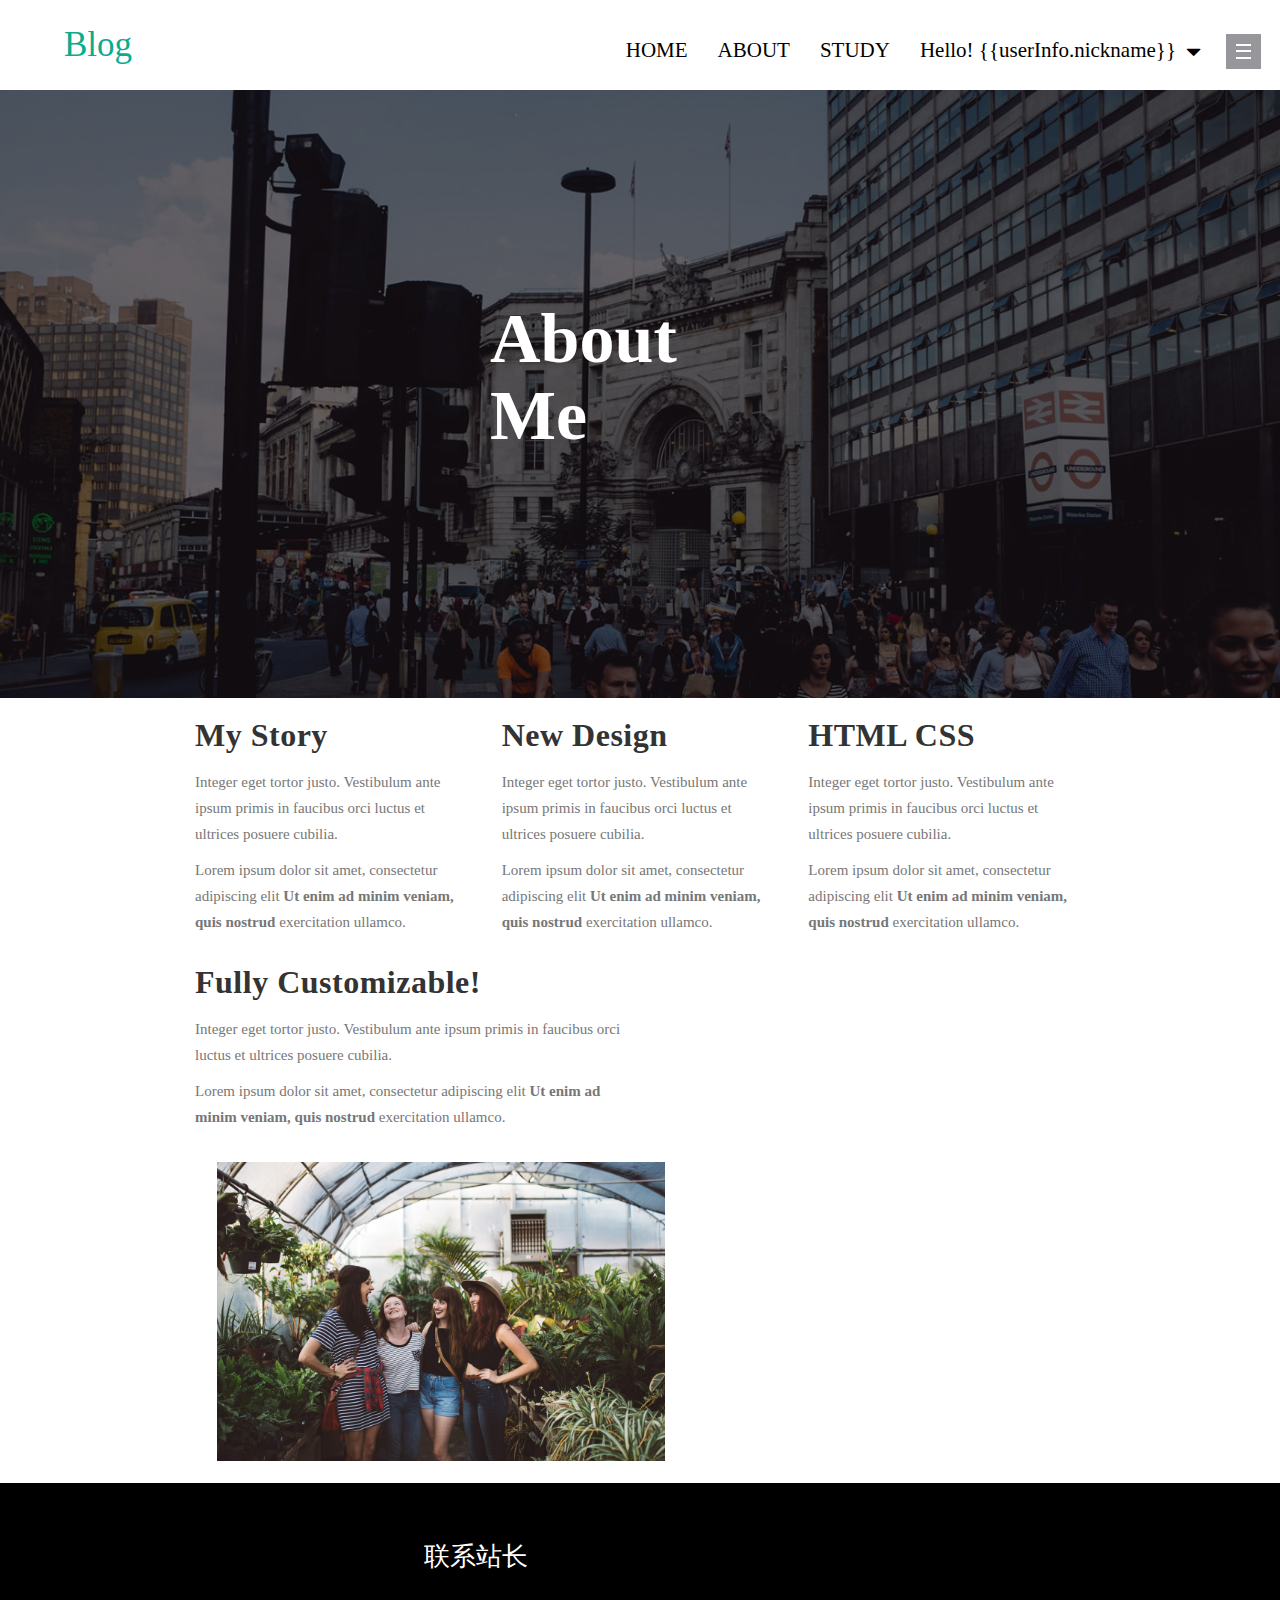
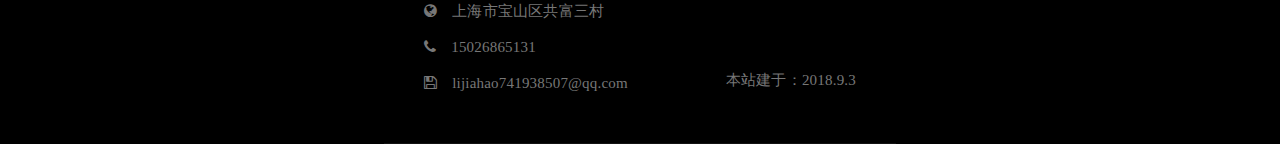
<file: view/visitor/about.html>
<!doctype html>
<html>
<head>
    <meta charset="utf-8">
    <title>我的博客</title>
    <link href="../../public/css/about.css" rel="stylesheet" type="text/css">
    <link href="../../public/css/footer.css" rel="stylesheet" type="text/css">
    <link href="../../public/fontAwesome/css/font-awesome.min.css" rel="stylesheet" type="text/css">
    <link href="../../public/css/bootstrap.min.css" rel="stylesheet" type="text/css">
    <link rel="stylesheet" href="../../public/css/bootstrap-theme.min.css" />
</head>

<body>
    <div id="hide-bg"></div>
    <div id="nav" class="area">
        <span>Blog</span>
        <div id="menu">
            <ul id="menu_list">
                <li><a href="/">HOME</a></li>
                <li><a href="/visitor/about">ABOUT</a></li>
                <li><a href="/visitor/study">STUDY</a></li>
                <li class="logout-btn"><a href="javascript:void(0);">
                    Hello! {{userInfo.nickname}}
                    <i class="glyphicon glyphicon-triangle-bottom" style="font-size: 15px;padding-top:10px;padding-left:10px;float: right;"></i>
                </a>
                </li>
                <div class="logout" style="display:none;">
                    <i class="glyphicon glyphicon-triangle-top"></i>
                    <div class="speech-bubble">
                        <a href="/api/logout">退出登录</a>
                    </div>
                </div>
            </ul>
            <div id="list">
                <div class="box1"></div>
                <div class="box2"></div>
            </div>
        </div>
    </div>
    <div class="hide-bg"></div>
    <div id="home">
        <h1>About Me</h1>
    </div>


<div class="container">
    <div id="row">
        <div class="col-md-offset-1 col-md-10 col-sm-12">
            <div class="col-md-4 col-sm-4">
                <h2>My Story</h2>
                <p>Integer eget tortor justo. Vestibulum ante ipsum primis in faucibus orci luctus et ultrices posuere cubilia.</p>
                <p>Lorem ipsum dolor sit amet, consectetur adipiscing elit <strong>Ut enim ad minim veniam, quis nostrud</strong> exercitation ullamco.</p>
            </div>
            <div class="col-md-4 col-sm-4">
                <h2>New Design</h2>
                <p>Integer eget tortor justo. Vestibulum ante ipsum primis in faucibus orci luctus et ultrices posuere cubilia.</p>
                <p>Lorem ipsum dolor sit amet, consectetur adipiscing elit <strong>Ut enim ad minim veniam, quis nostrud</strong> exercitation ullamco.</p>
            </div>
            <div class="col-md-4 col-sm-4">
                <h2>HTML CSS</h2>
                <p>Integer eget tortor justo. Vestibulum ante ipsum primis in faucibus orci luctus et ultrices posuere cubilia.</p>
                <p>Lorem ipsum dolor sit amet, consectetur adipiscing elit <strong>Ut enim ad minim veniam, quis nostrud</strong> exercitation ullamco.</p>
            </div>
            <div class="col-md-6 col-sm-6">
                <h2>Fully Customizable!</h2>
                <p>Integer eget tortor justo. Vestibulum ante ipsum primis in faucibus orci luctus et ultrices posuere cubilia.</p>
                <p>Lorem ipsum dolor sit amet, consectetur adipiscing elit <strong>Ut enim ad minim veniam, quis nostrud</strong> exercitation ullamco.</p>
            </div>
            <div class="col-md-6 col-sm-6" style="width:500px;">
                <img src="../../public/images/about-image.jpg" width="100%" />
            </div>
        </div>

    </div>
</div>



<div id="footer">
    <div class="contain">
        <div class="c_t">
            <div class="c_tl">
                <h3>联系站长</h3>
                <p><i class="fa fa-globe"></i>上海市宝山区共富三村</p>
                <p><i class="fa fa-phone"></i>15026865131</p>
                <p><i class="fa fa-save"></i>lijiahao741938507@qq.com</p>
            </div>
            <div class="c_tr">
                <p>本站建于：2018.9.3</p>
            </div>
        </div>

        <div class="c_b">

        </div>
    </div>
</div>
<script src="../../public/js/jquery-1.12.4.min.js"></script>
<script src="../../public/js/index.js"></script>
<script src="../../public/js/bootstrap.min.js"></script>
<script>
    $(".logout-btn").click(function(){
        $(".logout").toggle();
    });
</script>
</body>
</html>
</file>
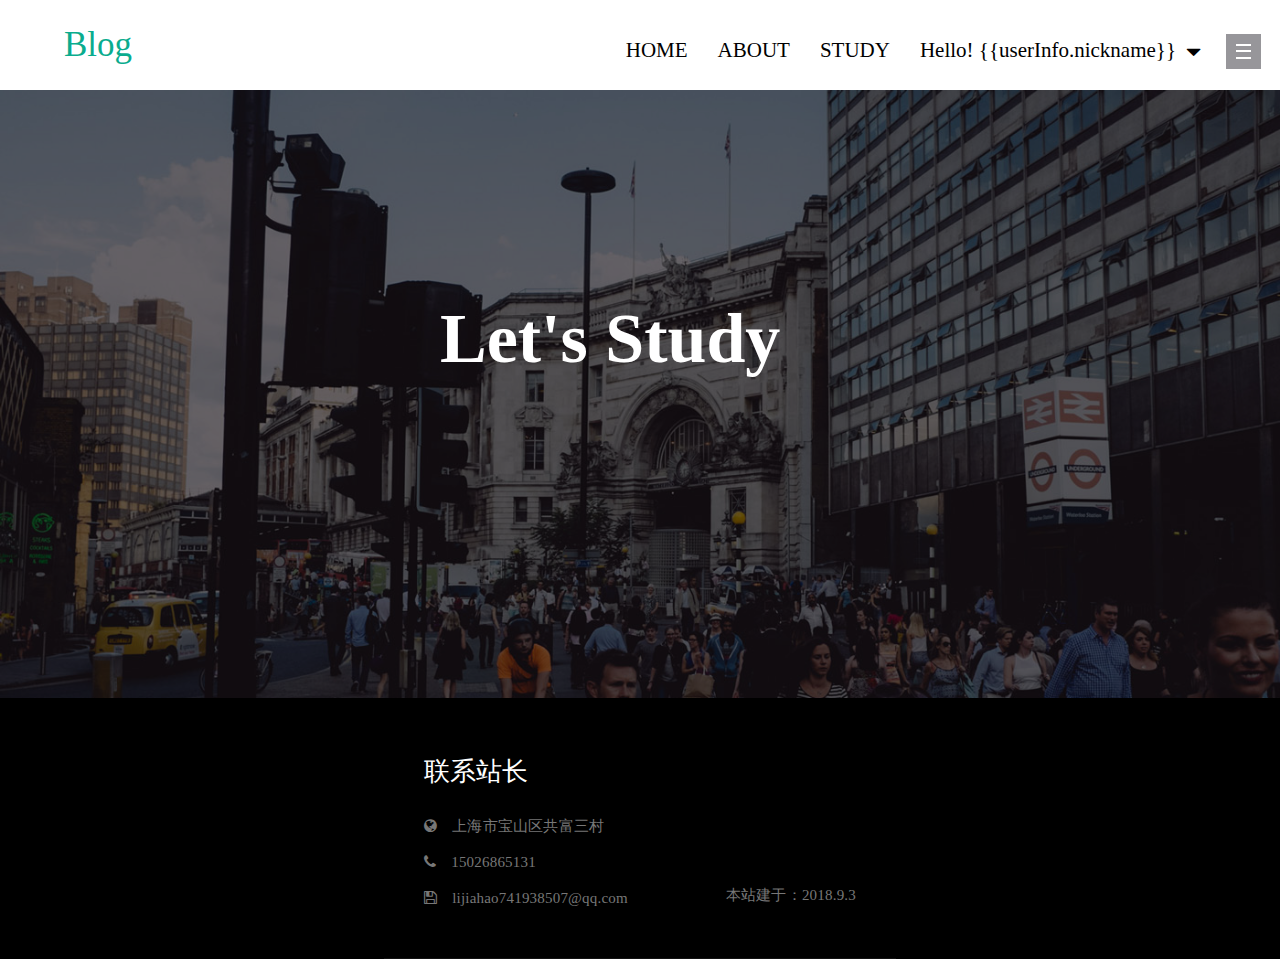
<file: view/visitor/study.html>
<!doctype html>
<html>
<head>
    <meta charset="utf-8">
    <title>我的博客</title>
    <link href="../../public/css/study.css" rel="stylesheet" type="text/css">
    <link href="../../public/css/footer.css" rel="stylesheet" type="text/css">
    <link href="../../public/fontAwesome/css/font-awesome.min.css" rel="stylesheet" type="text/css">
    <link href="../../public/css/bootstrap.min.css" rel="stylesheet" type="text/css">
    <link rel="stylesheet" href="../../public/css/bootstrap-theme.min.css" />
</head>

<body>
<div id="hide-bg"></div>
<div id="nav" class="area">
    <span>Blog</span>
    <div id="menu">
        <ul id="menu_list">
            <li><a href="/">HOME</a></li>
            <li><a href="/visitor/about">ABOUT</a></li>
            <li><a href="/visitor/study">STUDY</a></li>
            <li class="logout-btn"><a href="javascript:void(0);">
                Hello! {{userInfo.nickname}}
                <i class="glyphicon glyphicon-triangle-bottom" style="font-size: 15px;padding-top:10px;padding-left:10px;float: right;"></i>
            </a>
            </li>
            <div class="logout" style="display:none;">
                <i class="glyphicon glyphicon-triangle-top"></i>
                <div class="speech-bubble">
                    <a href="/api/logout">退出登录</a>
                </div>
            </div>
            </ul>
        <div id="list">
            <div class="box1"></div>
            <div class="box2"></div>
        </div>
    </div>
</div>
<div class="hide-bg"></div>
<div id="home">
    <h1>Let's Study</h1>
</div>


<div class="container">

</div>



<div id="footer">
    <div class="contain">
        <div class="c_t">
            <div class="c_tl">
                <h3>联系站长</h3>
                <p><i class="fa fa-globe"></i>上海市宝山区共富三村</p>
                <p><i class="fa fa-phone"></i>15026865131</p>
                <p><i class="fa fa-save"></i>lijiahao741938507@qq.com</p>
            </div>
            <div class="c_tr">
                <p>本站建于：2018.9.3</p>
            </div>
        </div>

        <div class="c_b">

        </div>
    </div>
</div>
<script src="../../public/js/jquery-1.12.4.min.js"></script>
<script src="../../public/js/index.js"></script>
<script src="../../public/js/bootstrap.min.js"></script>
<script>
    $(".logout-btn").click(function(){
        $(".logout").toggle();
    });
</script>
</body>
</html>
</file>
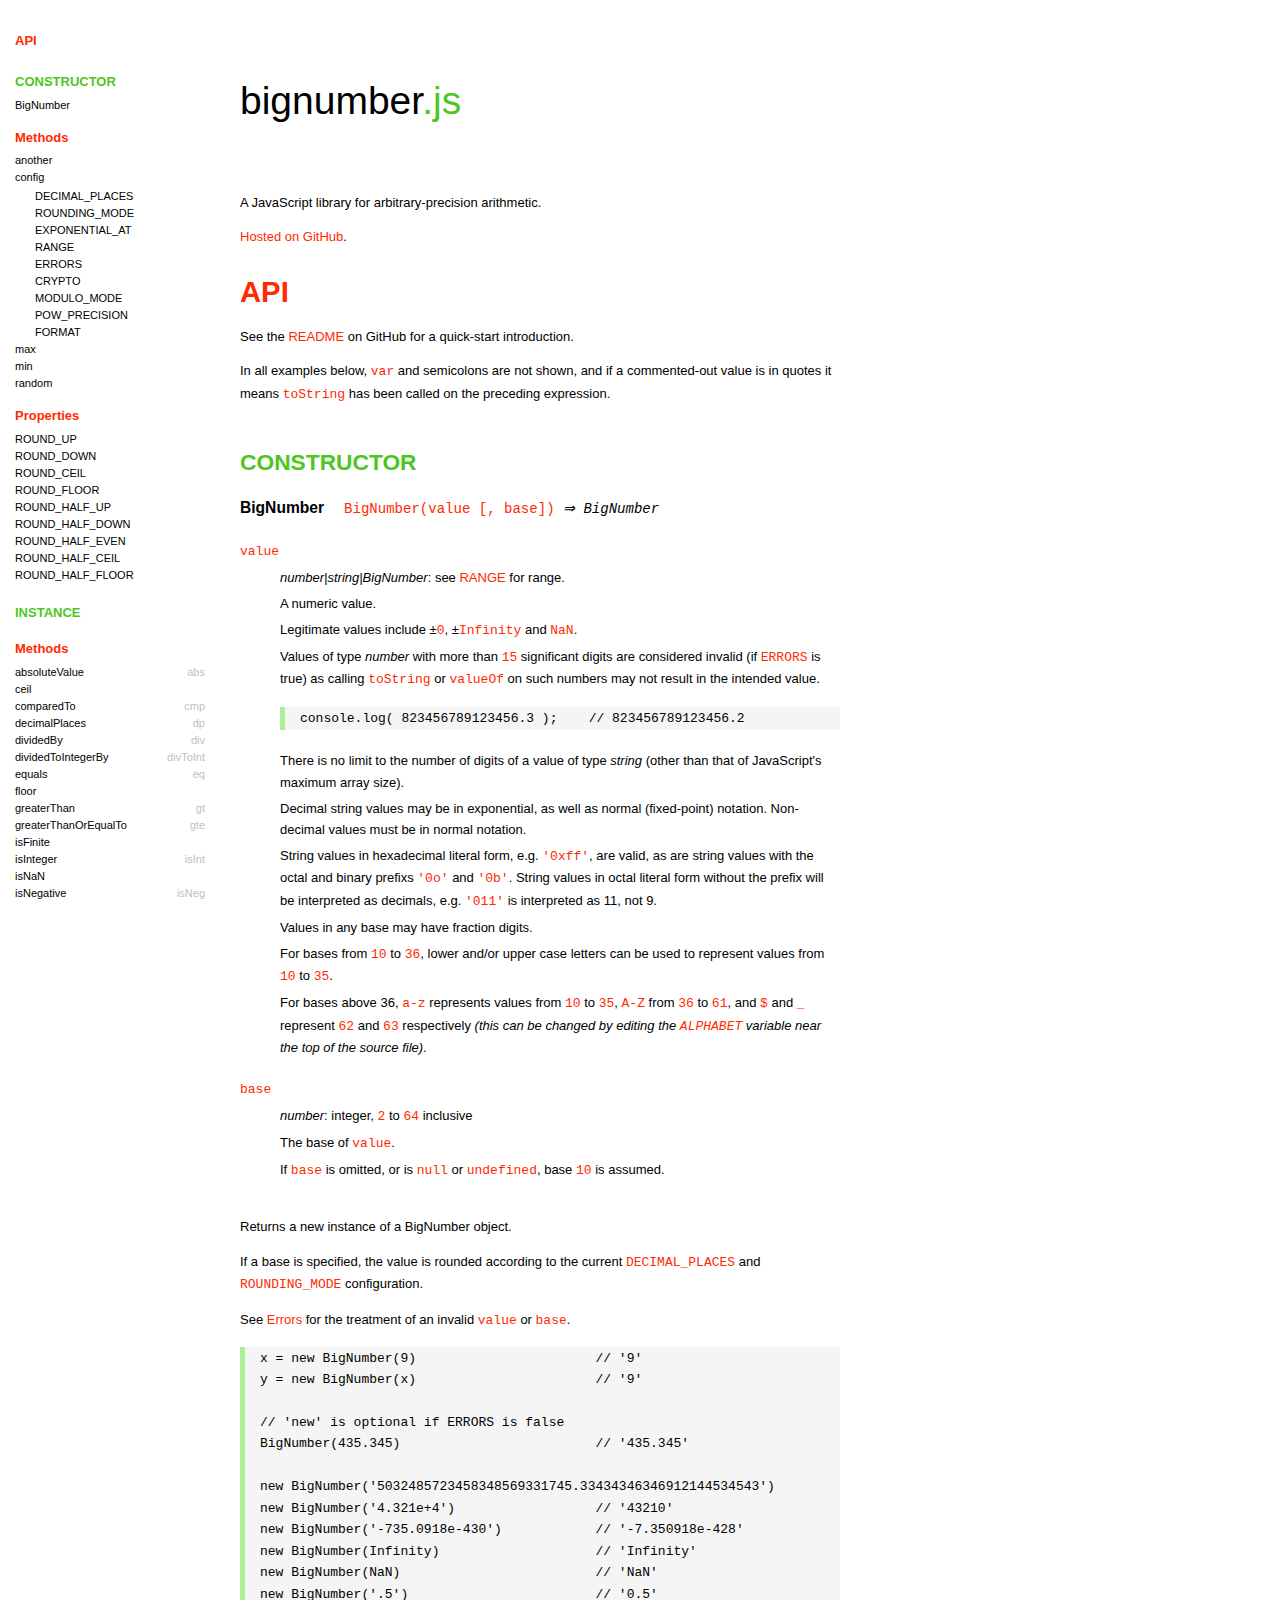
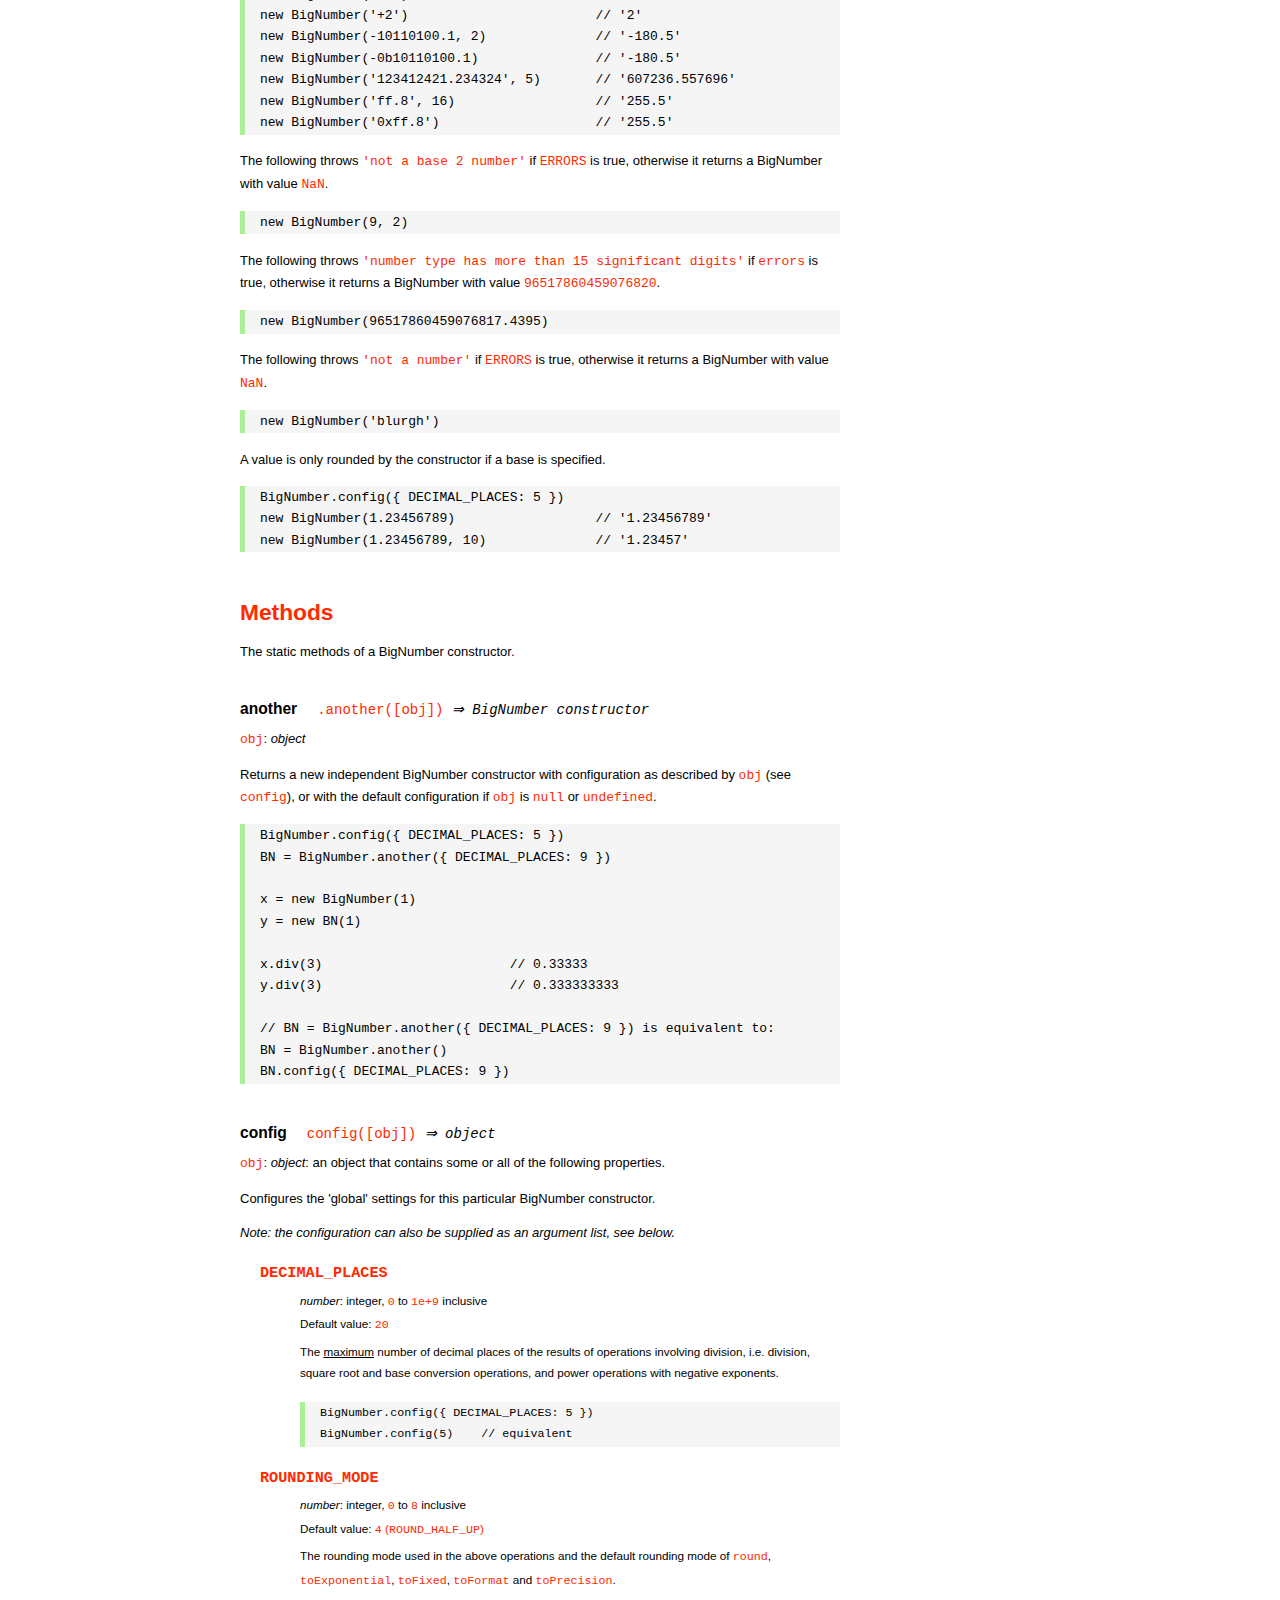
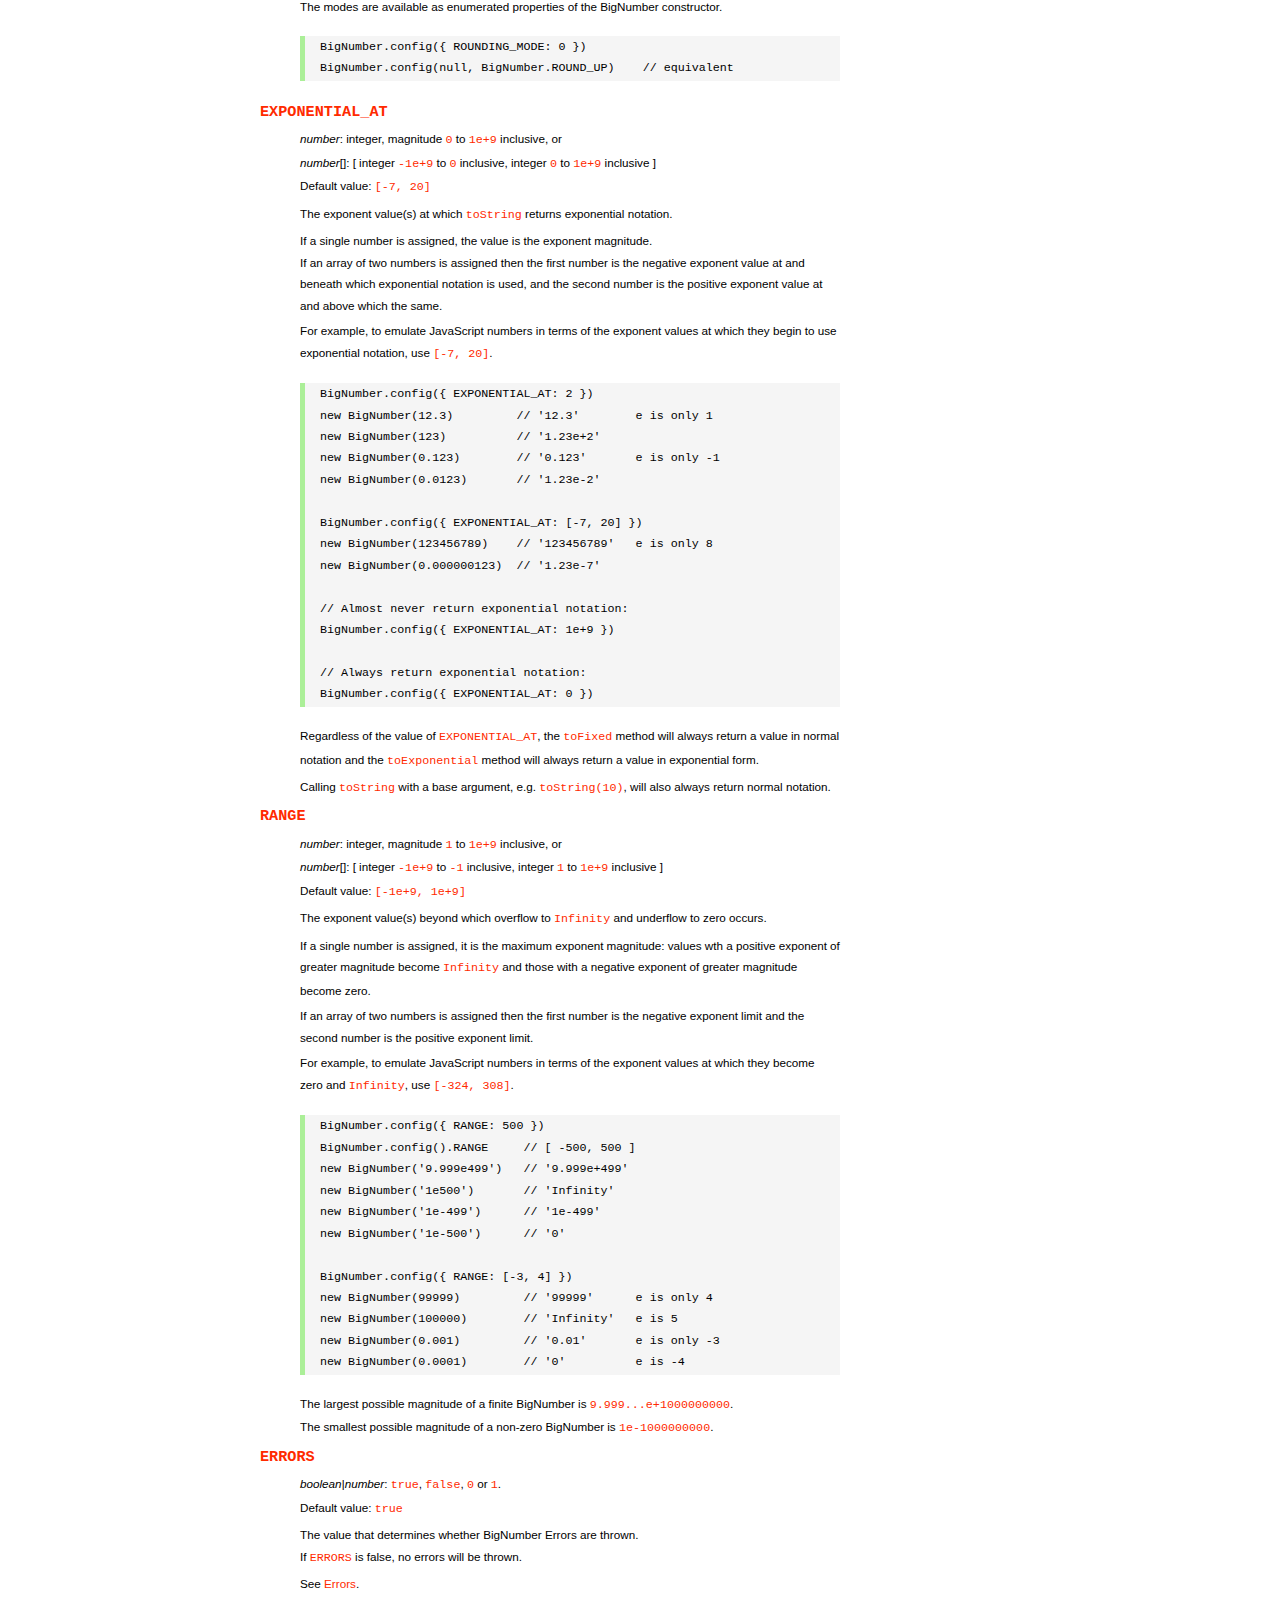
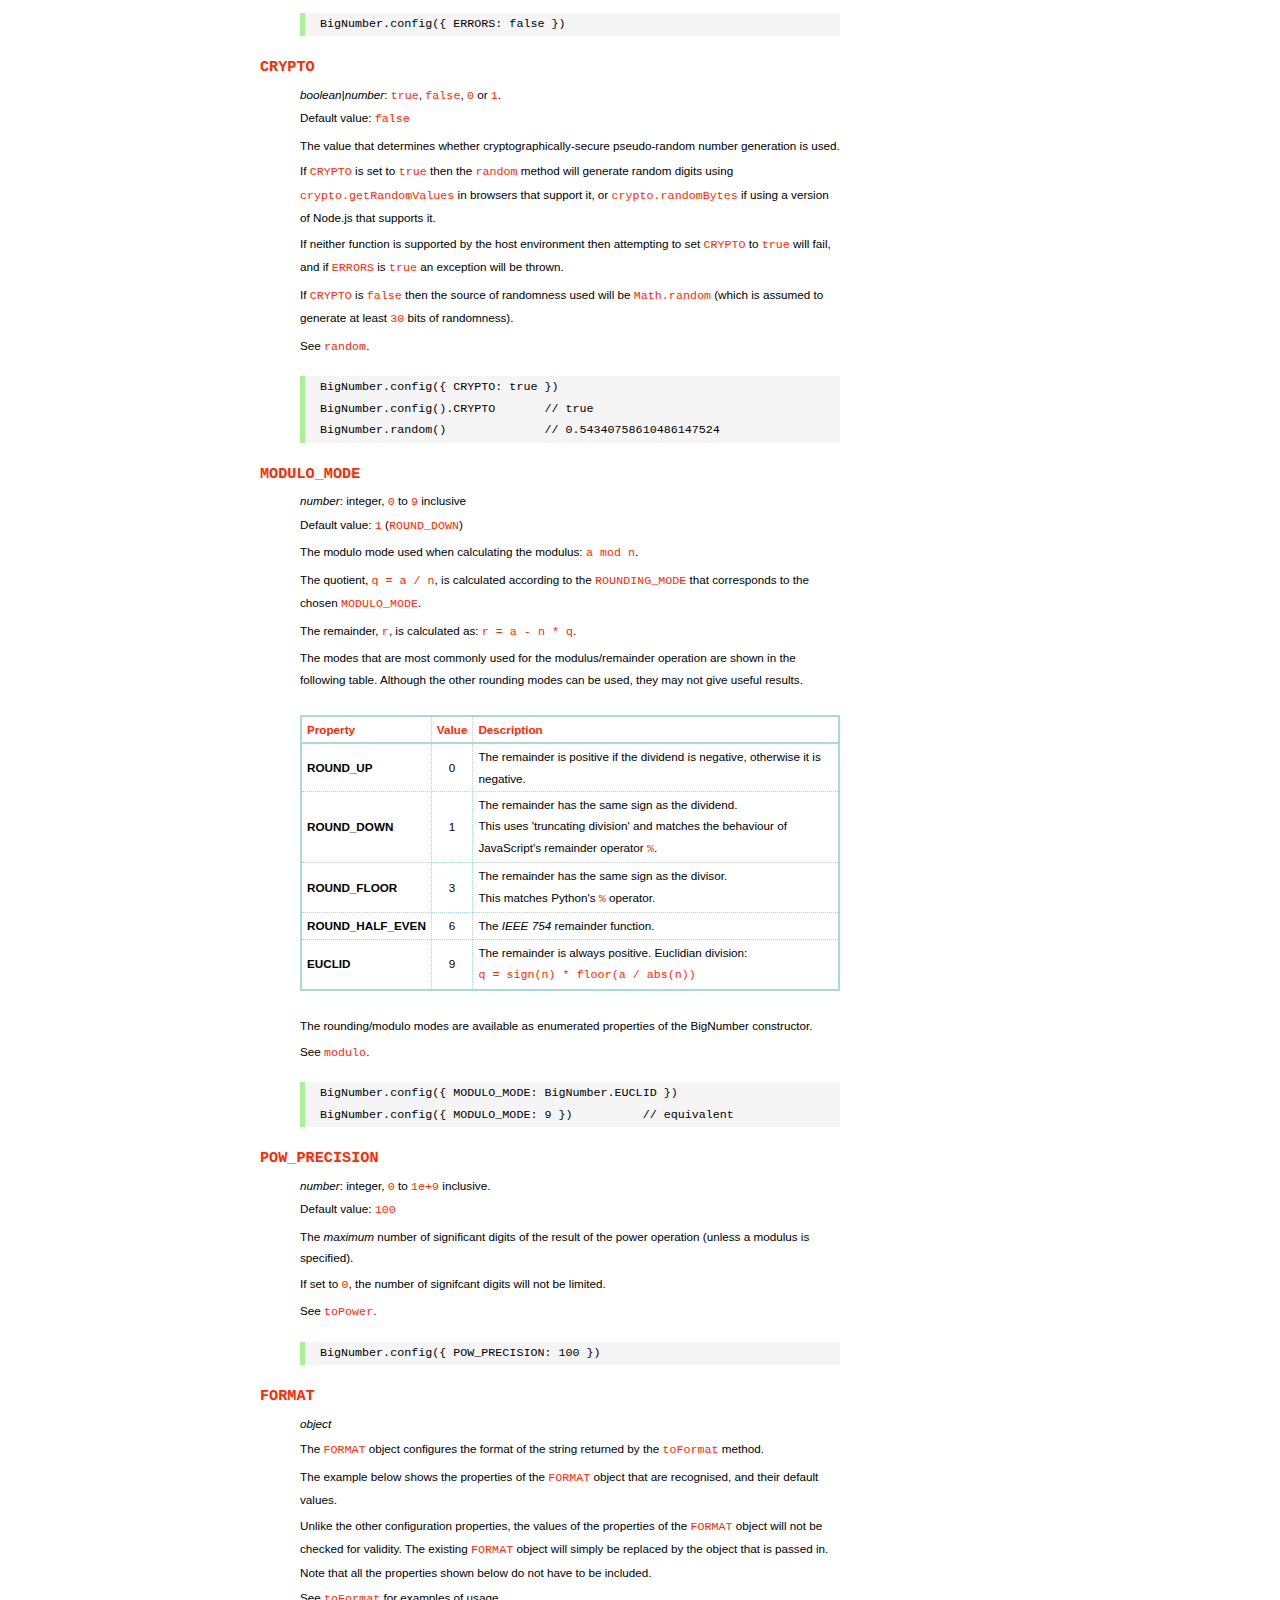
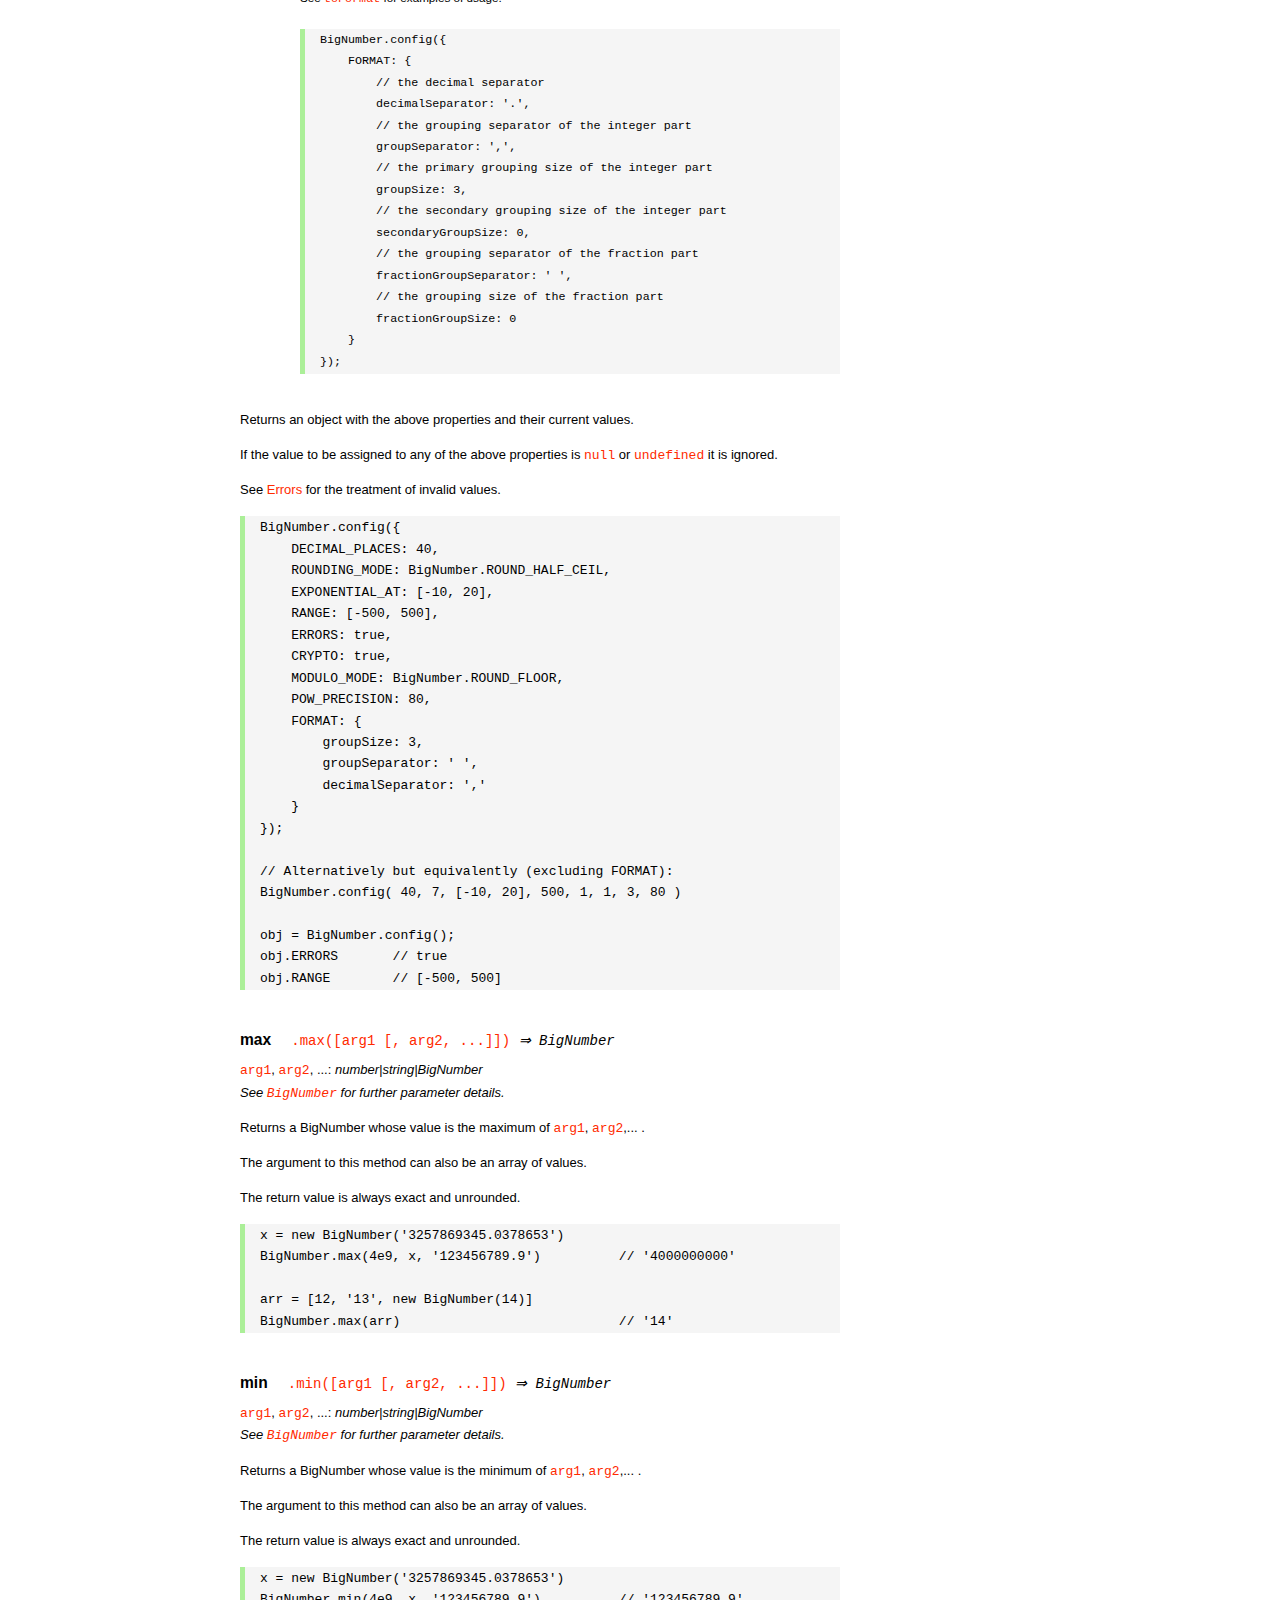
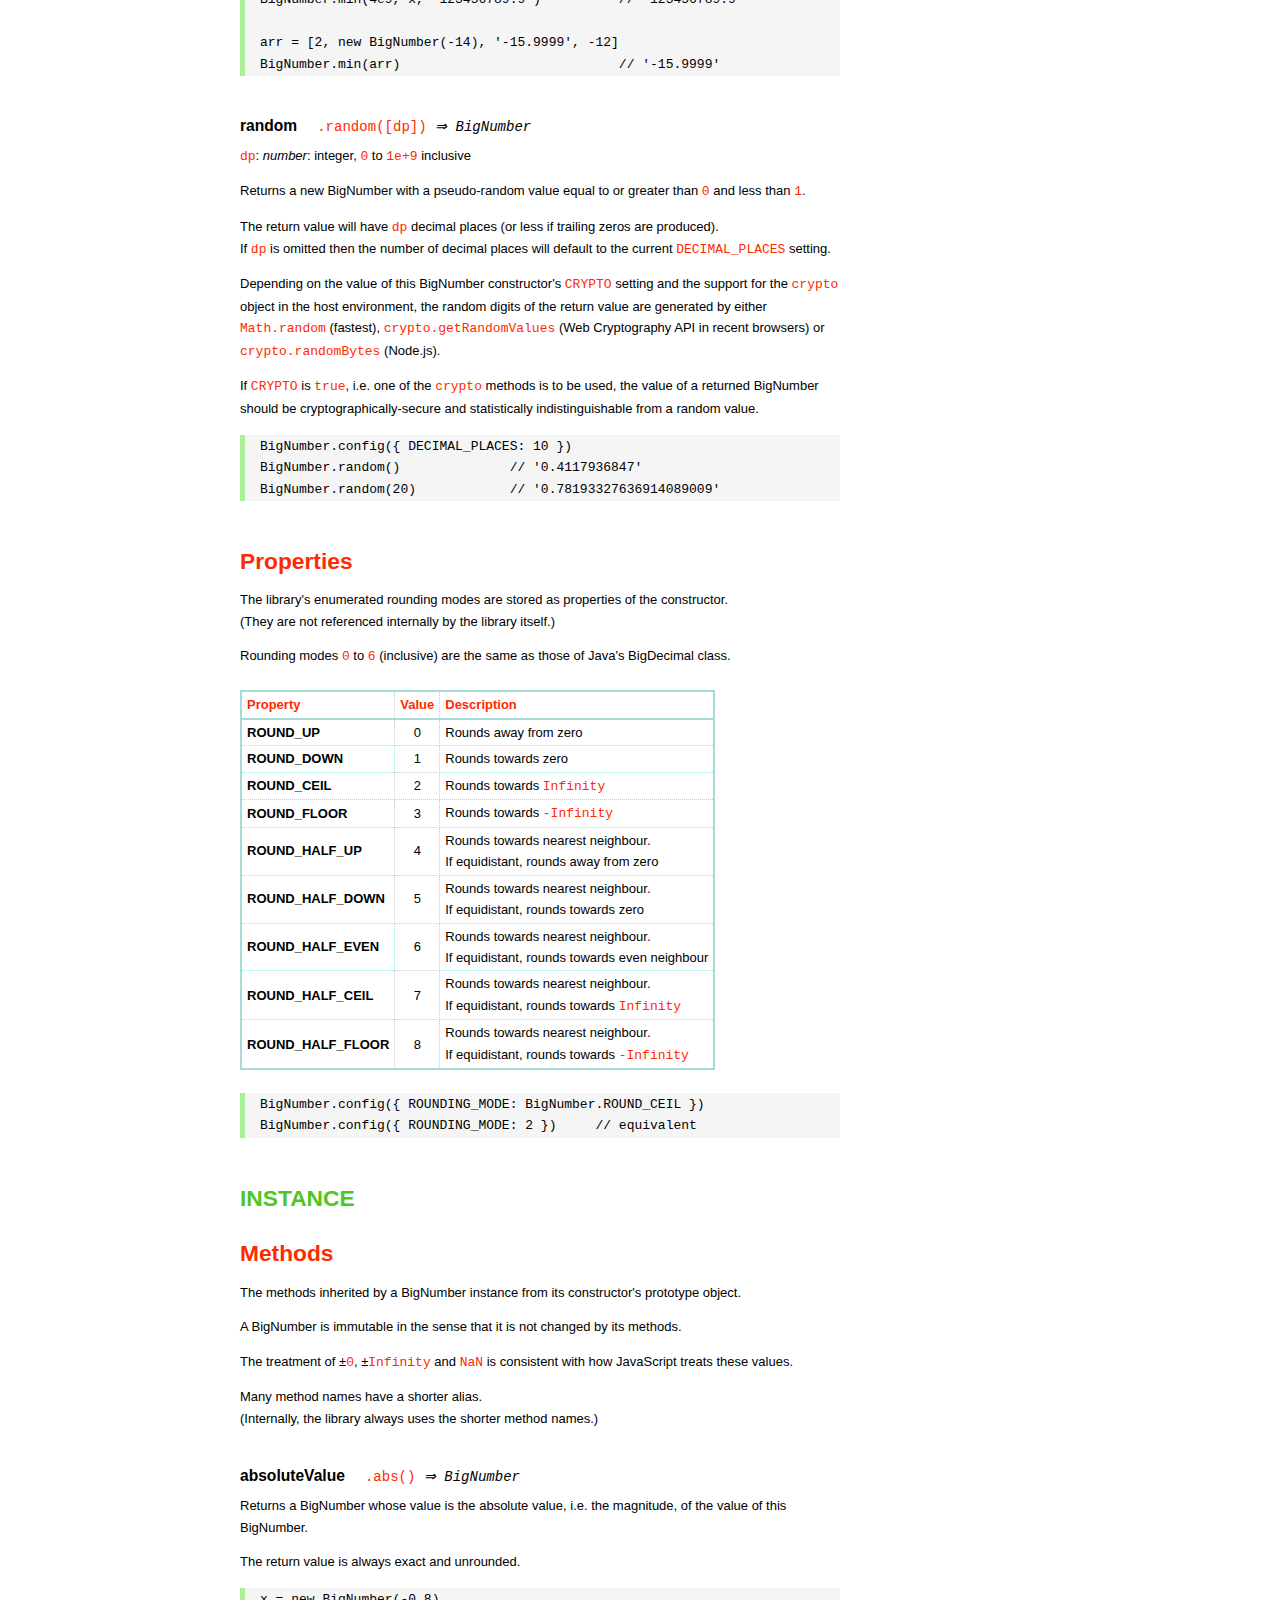
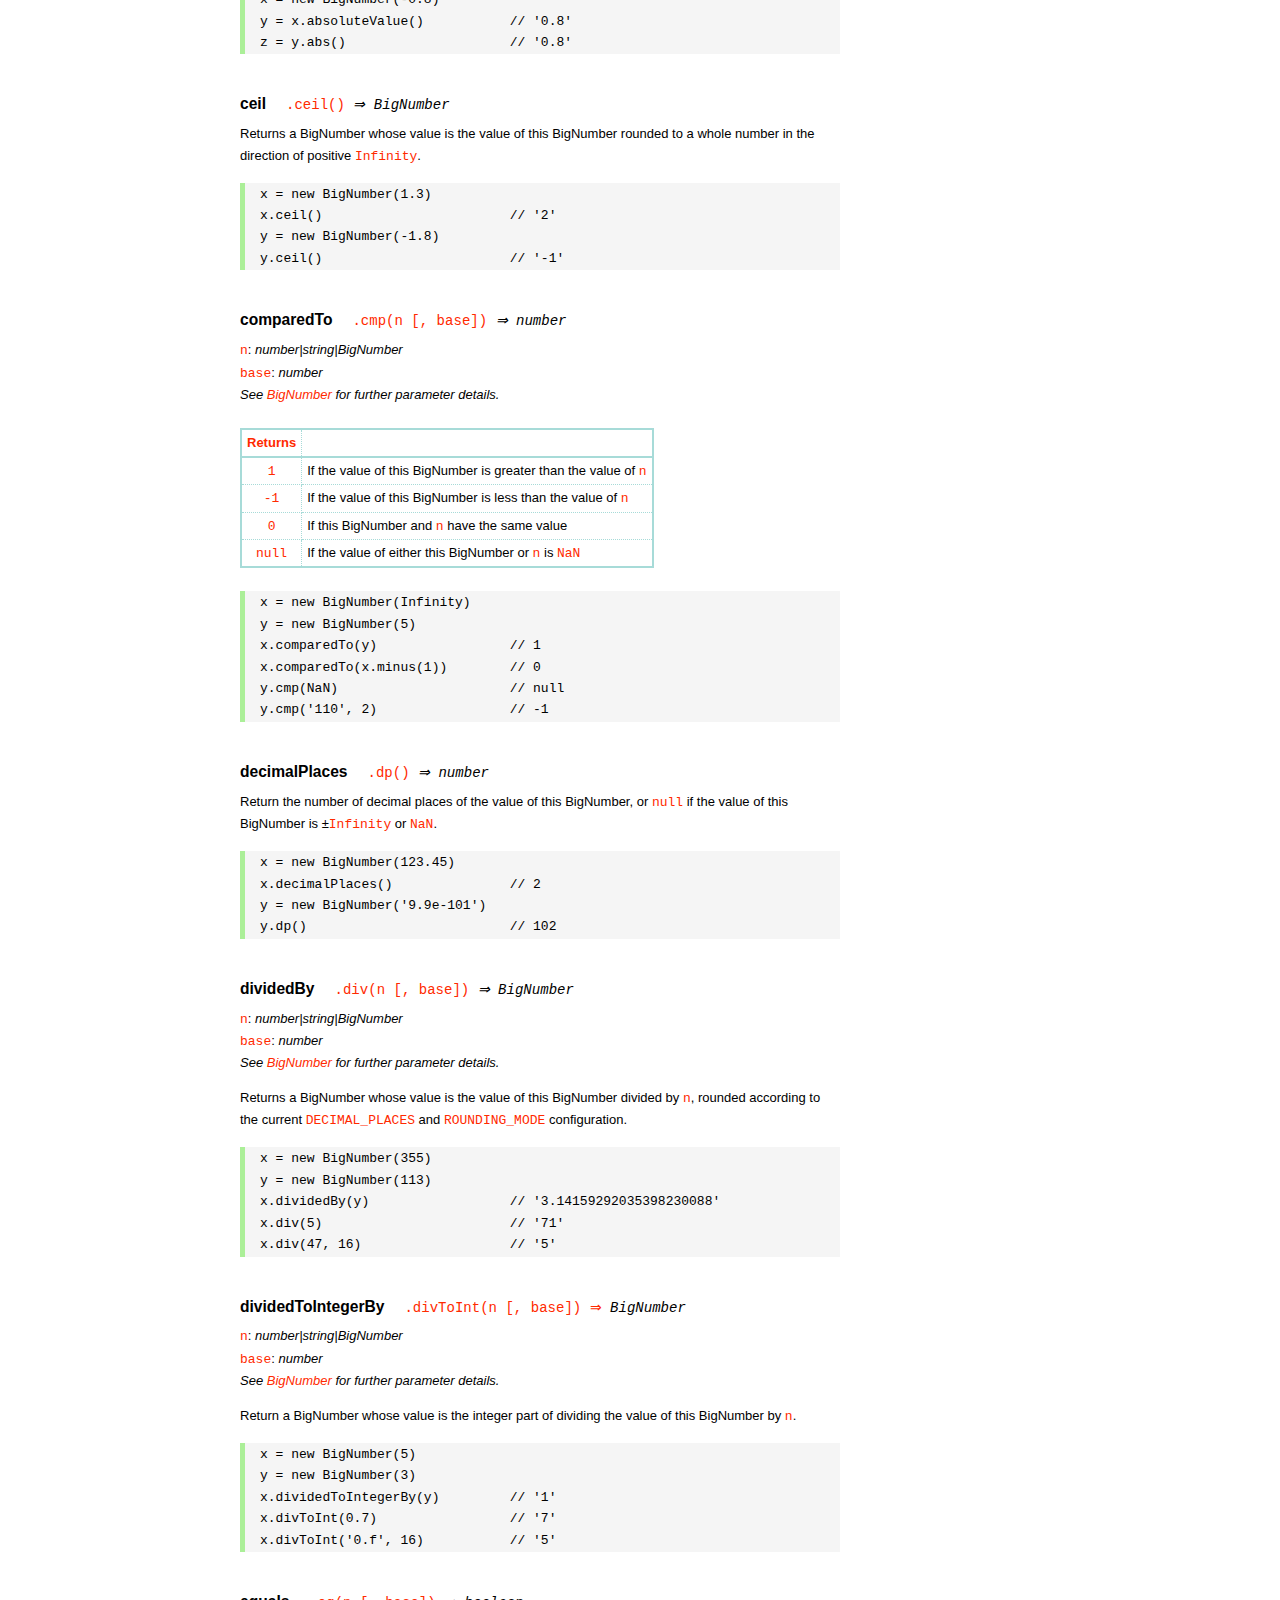
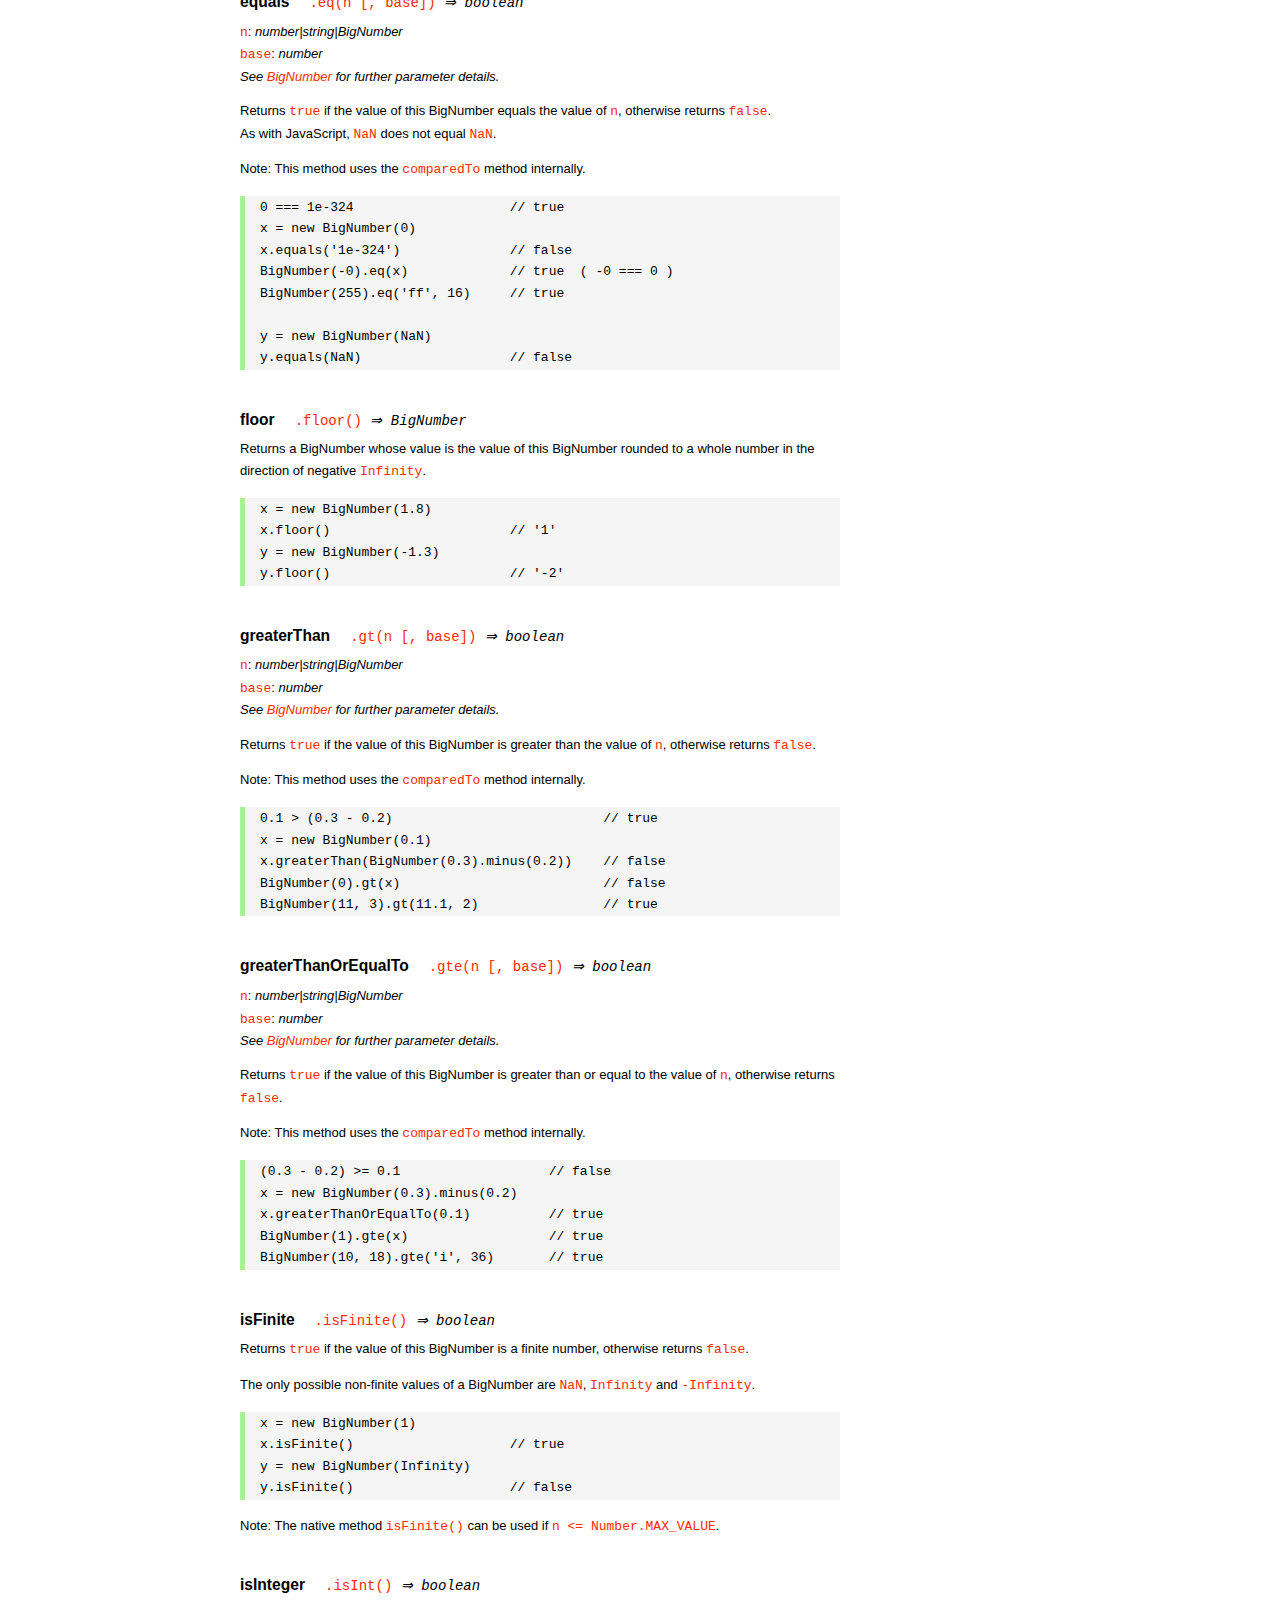
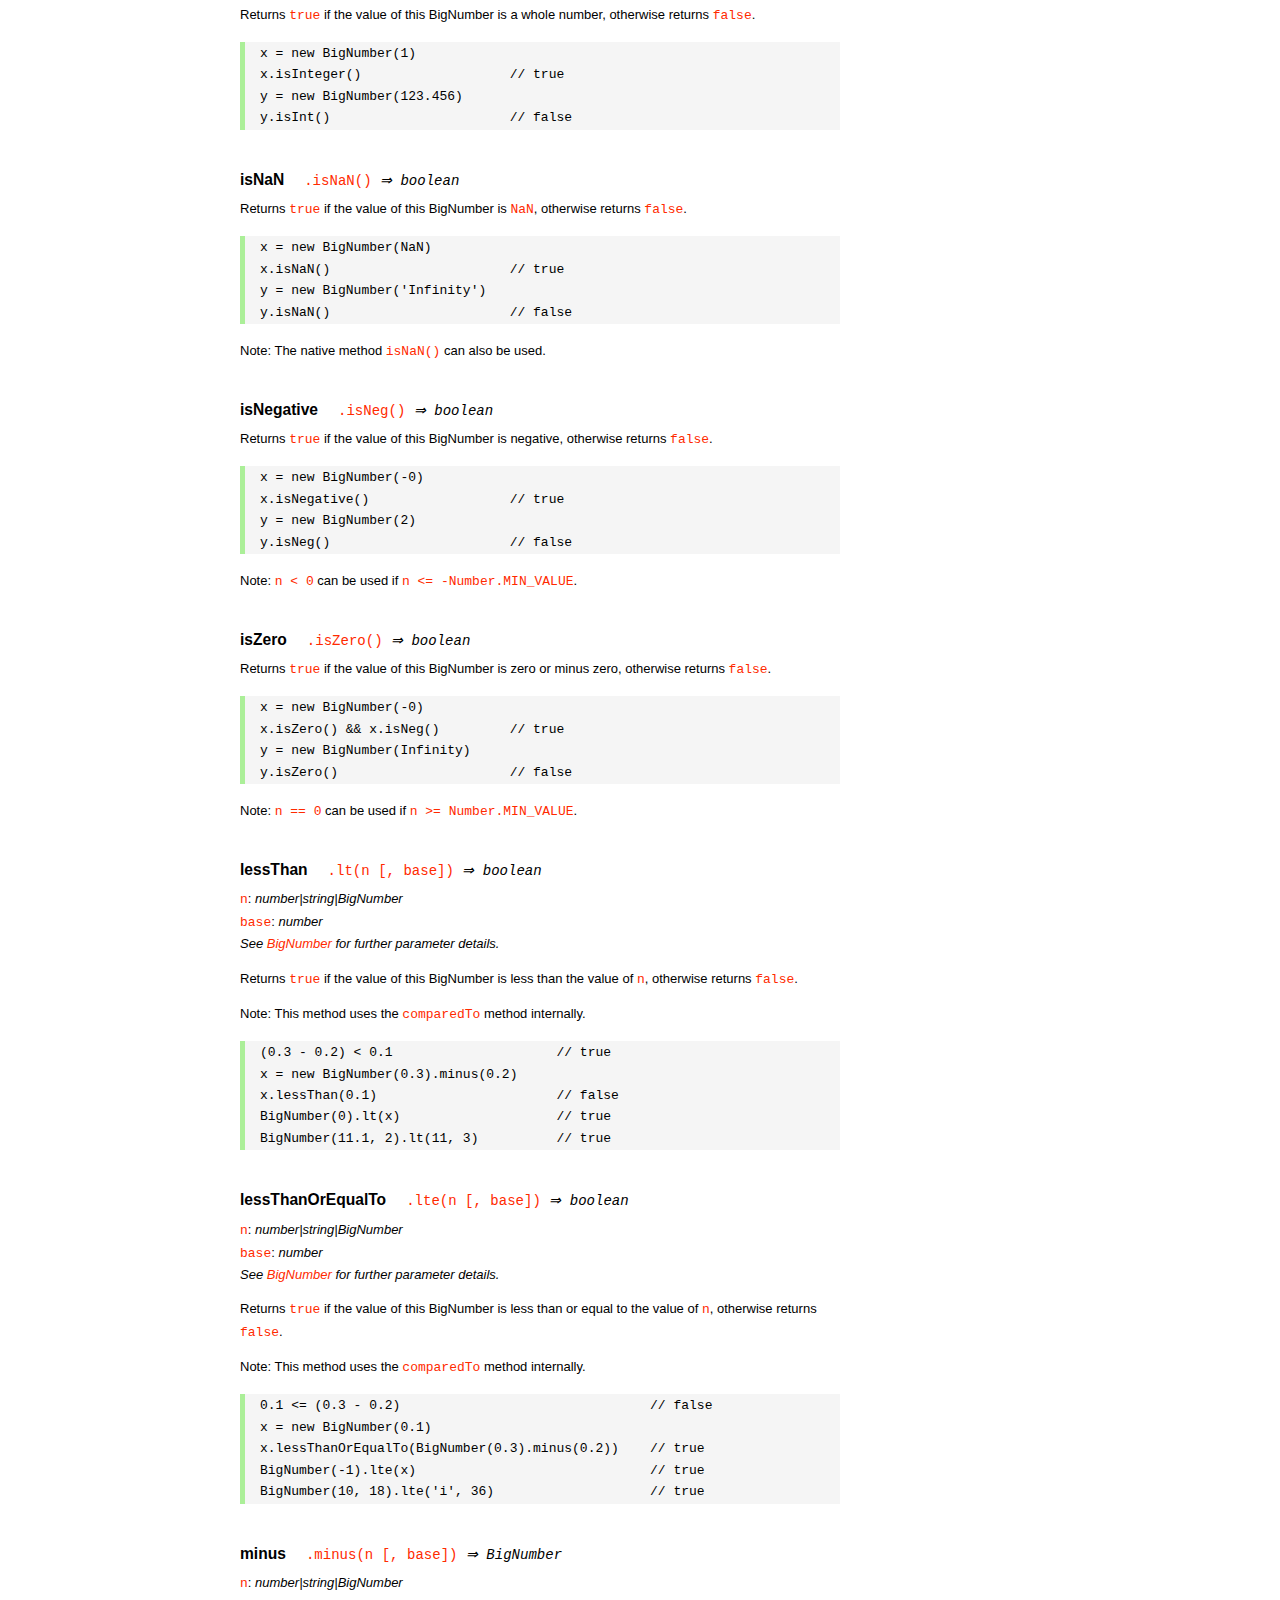
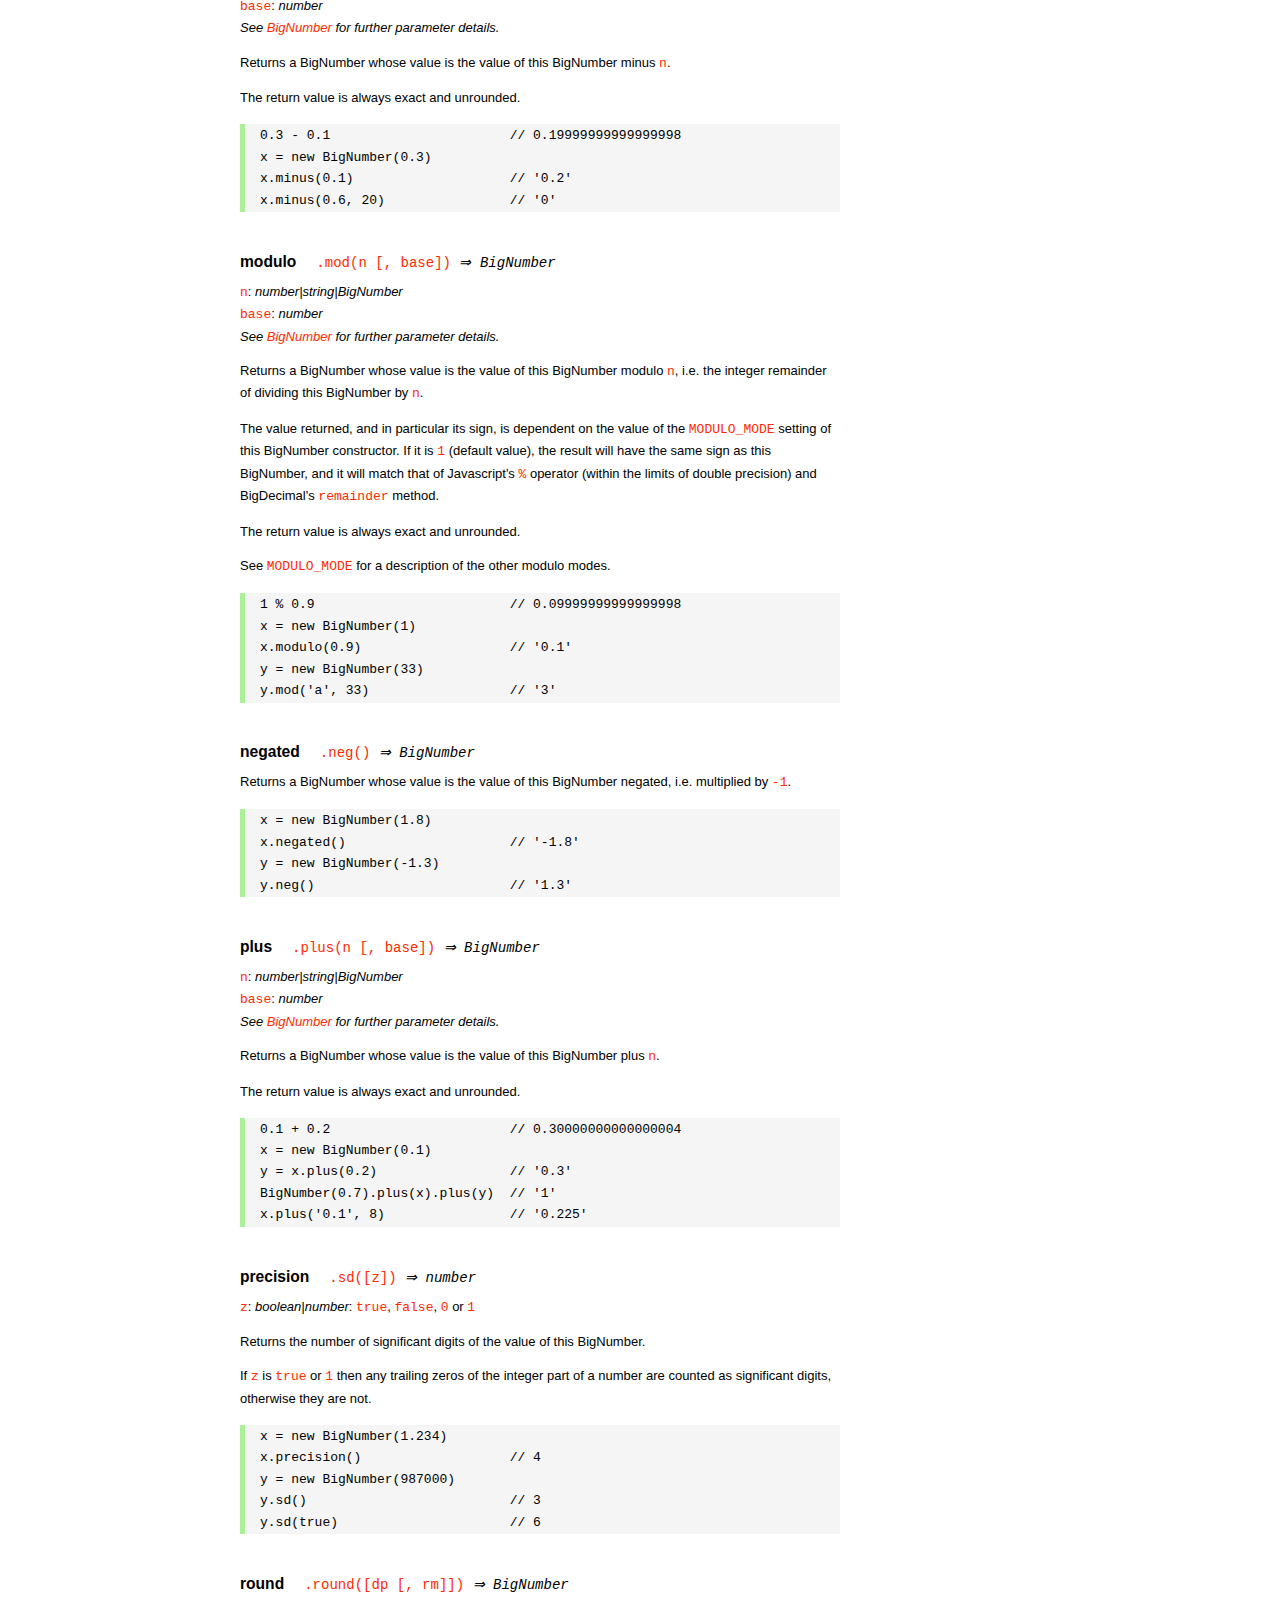
<file: node_modules/mysql/node_modules/bignumber.js/doc/API.html>
<!DOCTYPE HTML>
<html>
<head>
<meta charset="utf-8">
<meta http-equiv="X-UA-Compatible" content="IE=edge">
<meta name="Author" content="M Mclaughlin">
<title>bignumber.js API</title>
<style>
html{font-size:100%}
body{background:#fff;font-family:"Helvetica Neue",Helvetica,Arial,sans-serif;font-size:13px;
  line-height:1.65em;min-height:100%;margin:0}
body,i{color:#000}
.nav{background:#fff;position:fixed;top:0;bottom:0;left:0;width:200px;overflow-y:auto;
  padding:15px 0 30px 15px}
div.container{width:600px;margin:50px 0 50px 240px}
p{margin:0 0 1em;width:600px}
pre,ul{margin:1em 0}
h1,h2,h3,h4,h5{margin:0;padding:1.5em 0 0}
h1,h2{padding:.75em 0}
!h1{font:400 3em Consolas,monaco,monospace;color:#000;margin-bottom:1em}
h1{font:400 3em Verdana,sans-serif;color:#000;margin-bottom:1em}
h2{font-size:2.25em;color:#ff2a00}
h3{font-size:1.75em;color:#4dc71f}
h4{font-size:1.75em;color:#ff2a00;padding-bottom:.75em}
h5{font-size:1.2em;margin-bottom:.4em}
h6{font-size:1.1em;margin-bottom:0.8em;padding:0.5em 0}
dd{padding-top:.35em}
dt{padding-top:.5em}
b{font-weight:700}
dt b{font-size:1.3em}
a,a:visited{color:#ff2a00;text-decoration:none}
a:active,a:hover{outline:0;text-decoration:underline}
.nav a,.nav b,.nav a:visited{display:block;color:#ff2a00;font-weight:700; margin-top:15px}
.nav b{color:#4dc71f;margin-top:20px;cursor:default;width:auto}
ul{list-style-type:none;padding:0 0 0 20px}
.nav ul{line-height:14px;padding-left:0;margin:5px 0 0}
.nav ul a,.nav ul a:visited,span{display:inline;color:#000;font-family:Verdana,Geneva,sans-serif;
  font-size:11px;font-weight:400;margin:0}
.inset,ul.inset{margin-left:20px}
.inset{font-size:.9em}
.nav li{width:auto;margin:0 0 3px}
.alias{font-style:italic;margin-left:20px}
table{border-collapse:collapse;border-spacing:0;border:2px solid #a7dbd8;margin:1.75em 0;padding:0}
td,th{text-align:left;margin:0;padding:2px 5px;border:1px dotted #a7dbd8}
th{border-top:2px solid #a7dbd8;border-bottom:2px solid #a7dbd8;color:#ff2a00}
code,pre{font-family:Consolas, monaco, monospace;font-weight:400}
pre{background:#f5f5f5;white-space:pre-wrap;word-wrap:break-word;border-left:5px solid #abef98;
  padding:1px 0 1px 15px;margin:1.2em 0}
code,.nav-title{color:#ff2a00}
.end{margin-bottom:25px}
.centre{text-align:center}
.error-table{font-size:13px;width:100%}
#faq{margin:3em 0 0}
li span{float:right;margin-right:10px;color:#c0c0c0}
#js{font:inherit;color:#4dc71f}
</style>
</head>
<body>

  <div class="nav">

    <a class='nav-title' href="#">API</a>

    <b> CONSTRUCTOR </b>
    <ul>
      <li><a href="#bignumber">BigNumber</a></li>
    </ul>

    <a href="#methods">Methods</a>
    <ul>
      <li><a href="#another">another</a></li>
      <li><a href="#config" >config</a></li>
      <li>
        <ul class="inset">
          <li><a href="#decimal-places">DECIMAL_PLACES</a></li>
          <li><a href="#rounding-mode" >ROUNDING_MODE</a></li>
          <li><a href="#exponential-at">EXPONENTIAL_AT</a></li>
          <li><a href="#range"         >RANGE</a></li>
          <li><a href="#errors"        >ERRORS</a></li>
          <li><a href="#crypto"        >CRYPTO</a></li>
          <li><a href="#modulo-mode"   >MODULO_MODE</a></li>
          <li><a href="#pow-precision" >POW_PRECISION</a></li>
          <li><a href="#format"        >FORMAT</a></li>
        </ul>
      </li>
      <li><a href="#max"    >max</a></li>
      <li><a href="#min"    >min</a></li>
      <li><a href="#random" >random</a></li>
    </ul>

    <a href="#constructor-properties">Properties</a>
    <ul>
      <li><a href="#round-up"        >ROUND_UP</a></li>
      <li><a href="#round-down"      >ROUND_DOWN</a></li>
      <li><a href="#round-ceil"      >ROUND_CEIL</a></li>
      <li><a href="#round-floor"     >ROUND_FLOOR</a></li>
      <li><a href="#round-half-up"   >ROUND_HALF_UP</a></li>
      <li><a href="#round-half-down" >ROUND_HALF_DOWN</a></li>
      <li><a href="#round-half-even" >ROUND_HALF_EVEN</a></li>
      <li><a href="#round-half-ceil" >ROUND_HALF_CEIL</a></li>
      <li><a href="#round-half-floor">ROUND_HALF_FLOOR</a></li>
    </ul>

    <b> INSTANCE </b>

    <a href="#prototype-methods">Methods</a>
    <ul>
      <li><a href="#abs"    >absoluteValue       </a><span>abs</span>     </li>
      <li><a href="#ceil"   >ceil                </a>                     </li>
      <li><a href="#cmp"    >comparedTo          </a><span>cmp</span>     </li>
      <li><a href="#dp"     >decimalPlaces       </a><span>dp</span>      </li>
      <li><a href="#div"    >dividedBy           </a><span>div</span>     </li>
      <li><a href="#divInt" >dividedToIntegerBy  </a><span>divToInt</span></li>
      <li><a href="#eq"     >equals              </a><span>eq</span>      </li>
      <li><a href="#floor"  >floor               </a>                     </li>
      <li><a href="#gt"     >greaterThan         </a><span>gt</span>      </li>
      <li><a href="#gte"    >greaterThanOrEqualTo</a><span>gte</span>     </li>
      <li><a href="#isF"    >isFinite            </a>                     </li>
      <li><a href="#isInt"  >isInteger           </a><span>isInt</span>   </li>
      <li><a href="#isNaN"  >isNaN               </a>                     </li>
      <li><a href="#isNeg"  >isNegative          </a><span>isNeg</span>   </li>
      <li><a href="#isZ"    >isZero              </a>                     </li>
      <li><a href="#lt"     >lessThan            </a><span>lt</span>      </li>
      <li><a href="#lte"    >lessThanOrEqualTo   </a><span>lte</span>     </li>
      <li><a href="#minus"  >minus               </a><span>sub</span>     </li>
      <li><a href="#mod"    >modulo              </a><span>mod</span>     </li>
      <li><a href="#neg"    >negated             </a><span>neg</span>     </li>
      <li><a href="#plus"   >plus                </a><span>add</span>     </li>
      <li><a href="#sd"     >precision           </a><span>sd</span>      </li>
      <li><a href="#round"  >round               </a>                     </li>
      <li><a href="#shift"  >shift               </a>                     </li>
      <li><a href="#sqrt"   >squareRoot          </a><span>sqrt</span>    </li>
      <li><a href="#times"  >times               </a><span>mul</span>     </li>
      <li><a href="#toD"    >toDigits            </a>                     </li>
      <li><a href="#toE"    >toExponential       </a>                     </li>
      <li><a href="#toFix"  >toFixed             </a>                     </li>
      <li><a href="#toFor"  >toFormat            </a>                     </li>
      <li><a href="#toFr"   >toFraction          </a>                     </li>
      <li><a href="#toJSON" >toJSON              </a>                     </li>
      <li><a href="#toN"    >toNumber            </a>                     </li>
      <li><a href="#pow"    >toPower             </a><span>pow</span>     </li>
      <li><a href="#toP"    >toPrecision         </a>                     </li>
      <li><a href="#toS"    >toString            </a>                     </li>
      <li><a href="#trunc"  >truncated           </a><span>trunc</span>   </li>
      <li><a href="#valueOf">valueOf             </a>                     </li>
    </ul>

    <a href="#instance-properties">Properties</a>
    <ul>
      <li><a href="#coefficient">c: coefficient</a></li>
      <li><a href="#exponent"   >e: exponent</a></li>
      <li><a href="#sign"       >s: sign</a></li>
    </ul>

    <a href="#zero-nan-infinity">Zero, NaN &amp; Infinity</a>
    <a href="#Errors">Errors</a>
    <a class='end' href="#faq">FAQ</a>

  </div>

  <div class="container">

    <h1>bignumber<span id='js'>.js</span></h1>

    <p>A JavaScript library for arbitrary-precision arithmetic.</p>
    <p><a href="https://github.com/MikeMcl/bignumber.js">Hosted on GitHub</a>. </p>

    <h2>API</h2>

    <p>
      See the <a href='https://github.com/MikeMcl/bignumber.js'>README</a> on GitHub for a
      quick-start introduction.
    </p>
    <p>
      In all examples below, <code>var</code> and semicolons are not shown, and if a commented-out
      value is in quotes it means <code>toString</code> has been called on the preceding expression.
    </p>


    <h3>CONSTRUCTOR</h3>

    <h5 id="bignumber">
      BigNumber<code class='inset'>BigNumber(value [, base]) <i>&rArr; BigNumber</i></code>
    </h5>
    <dl>
      <dt><code>value</code></dt>
      <dd>
        <i>number|string|BigNumber</i>: see <a href='#range'>RANGE</a> for
        range.
      </dd>
      <dd>
        A numeric value.
      </dd>
      <dd>
        Legitimate values include &plusmn;<code>0</code>, &plusmn;<code>Infinity</code> and
        <code>NaN</code>.
      </dd>
      <dd>
        Values of type <em>number</em> with more than <code>15</code> significant digits are
        considered invalid (if <a href='#errors'><code>ERRORS</code></a> is true) as calling
        <code><a href='#toS'>toString</a></code> or <code><a href='#valueOf'>valueOf</a></code> on
        such numbers may not result in the intended value.
        <pre>console.log( 823456789123456.3 );    // 823456789123456.2</pre>
      </dd>
      <dd>
        There is no limit to the number of digits of a value of type <em>string</em> (other than
        that of JavaScript's maximum array size).
      </dd>
      <dd>
        Decimal string values may be in exponential, as well as normal (fixed-point) notation.
        Non-decimal values must be in normal notation.
      </dd>
      <dd>
        String values in hexadecimal literal form, e.g. <code>'0xff'</code>, are valid, as are
        string values with the octal and binary prefixs <code>'0o'</code> and <code>'0b'</code>.
        String values in octal literal form without the prefix will be interpreted as
        decimals, e.g. <code>'011'</code> is interpreted as 11, not 9.
      </dd>
      <dd>Values in any base may have fraction digits.</dd>
      <dd>
        For bases from <code>10</code> to <code>36</code>, lower and/or upper case letters can be
        used to represent values from <code>10</code> to <code>35</code>.
      </dd>
      <dd>
        For bases above 36, <code>a-z</code> represents values from <code>10</code> to
        <code>35</code>, <code>A-Z</code> from <code>36</code> to <code>61</code>, and
        <code>$</code> and <code>_</code> represent <code>62</code> and <code>63</code> respectively
        <i>(this can be changed by editing the <code>ALPHABET</code> variable near the top of the
        source file)</i>.
      </dd>
    </dl>
    <dl>
      <dt><code>base</code></dt>
      <dd>
        <i>number</i>: integer, <code>2</code> to <code>64</code> inclusive
      </dd>
      <dd>The base of <code>value</code>.</dd>
      <dd>
        If <code>base</code> is omitted, or is <code>null</code> or <code>undefined</code>, base
        <code>10</code> is assumed.
      </dd>
    </dl>
    <br />
    <p>Returns a new instance of a BigNumber object.</p>
    <p>
      If a base is specified, the value is rounded according to
      the current <a href='#decimal-places'><code>DECIMAL_PLACES</code></a> and
      <a href='#rounding-mode'><code>ROUNDING_MODE</code></a> configuration.
    </p>
    <p>
      See <a href='#Errors'>Errors</a> for the treatment of an invalid <code>value</code> or
      <code>base</code>.
    </p>
    <pre>
x = new BigNumber(9)                       // '9'
y = new BigNumber(x)                       // '9'

// 'new' is optional if ERRORS is false
BigNumber(435.345)                         // '435.345'

new BigNumber('5032485723458348569331745.33434346346912144534543')
new BigNumber('4.321e+4')                  // '43210'
new BigNumber('-735.0918e-430')            // '-7.350918e-428'
new BigNumber(Infinity)                    // 'Infinity'
new BigNumber(NaN)                         // 'NaN'
new BigNumber('.5')                        // '0.5'
new BigNumber('+2')                        // '2'
new BigNumber(-10110100.1, 2)              // '-180.5'
new BigNumber(-0b10110100.1)               // '-180.5'
new BigNumber('123412421.234324', 5)       // '607236.557696'
new BigNumber('ff.8', 16)                  // '255.5'
new BigNumber('0xff.8')                    // '255.5'</pre>
    <p>
      The following throws <code>'not a base 2 number'</code> if
      <a href='#errors'><code>ERRORS</code></a> is true, otherwise it returns a BigNumber with value
      <code>NaN</code>.
    </p>
    <pre>new BigNumber(9, 2)</pre>
    <p>
      The following throws <code>'number type has more than 15 significant digits'</code> if
      <a href='#errors'><code>errors</code></a> is true, otherwise it returns a BigNumber with value
      <code>96517860459076820</code>.
    </p>
    <pre>new BigNumber(96517860459076817.4395)</pre>
    <p>
      The following throws <code>'not a number'</code> if <a href='#errors'><code>ERRORS</code></a>
      is true, otherwise it returns a BigNumber with value <code>NaN</code>.
    </p>
    <pre>new BigNumber('blurgh')</pre>
    <p>
      A value is only rounded by the constructor if a base is specified.
    </p>
    <pre>BigNumber.config({ DECIMAL_PLACES: 5 })
new BigNumber(1.23456789)                  // '1.23456789'
new BigNumber(1.23456789, 10)              // '1.23457'</pre>



    <h4 id="methods">Methods</h4>
     <p>The static methods of a BigNumber constructor.</p>




    <h5 id="another">
       another<code class='inset'>.another([obj]) <i>&rArr; BigNumber constructor</i></code>
    </h5>
    <p><code>obj</code>: <i>object</i></p>
    <p>
      Returns a new independent BigNumber constructor with configuration as described by
      <code>obj</code> (see <a href='#config'><code>config</code></a>), or with the default
      configuration if <code>obj</code> is <code>null</code> or <code>undefined</code>.
    </p>
    <pre>BigNumber.config({ DECIMAL_PLACES: 5 })
BN = BigNumber.another({ DECIMAL_PLACES: 9 })

x = new BigNumber(1)
y = new BN(1)

x.div(3)                        // 0.33333
y.div(3)                        // 0.333333333

// BN = BigNumber.another({ DECIMAL_PLACES: 9 }) is equivalent to:
BN = BigNumber.another()
BN.config({ DECIMAL_PLACES: 9 })</pre>



    <h5 id="config">config<code class='inset'>config([obj]) <i>&rArr; object</i></code></h5>
    <p>
      <code>obj</code>: <i>object</i>: an object that contains some or all of the following
      properties.
    </p>
    <p>Configures the 'global' settings for this particular BigNumber constructor.</p>
    <p><i>Note: the configuration can also be supplied as an argument list, see below.</i></p>
    <dl class='inset'>
      <dt id="decimal-places"><code><b>DECIMAL_PLACES</b></code></dt>
      <dd>
        <i>number</i>: integer, <code>0</code> to <code>1e+9</code> inclusive<br />
        Default value: <code>20</code>
      </dd>
      <dd>
        The <u>maximum</u> number of decimal places of the results of operations involving
        division, i.e. division, square root and base conversion operations, and power
        operations with negative exponents.<br />
      </dd>
      <dd>
      <pre>BigNumber.config({ DECIMAL_PLACES: 5 })
BigNumber.config(5)    // equivalent</pre>
      </dd>



      <dt id="rounding-mode"><code><b>ROUNDING_MODE</b></code></dt>
      <dd>
        <i>number</i>: integer, <code>0</code> to <code>8</code> inclusive<br />
        Default value: <code>4</code> <a href="#round-half-up">(<code>ROUND_HALF_UP</code>)</a>
      </dd>
      <dd>
        The rounding mode used in the above operations and the default rounding mode of
        <a href='#round'><code>round</code></a>,
        <a href='#toE'><code>toExponential</code></a>,
        <a href='#toFix'><code>toFixed</code></a>,
        <a href='#toFor'><code>toFormat</code></a> and
        <a href='#toP'><code>toPrecision</code></a>.
      </dd>
      <dd>The modes are available as enumerated properties of the BigNumber constructor.</dd>
       <dd>
      <pre>BigNumber.config({ ROUNDING_MODE: 0 })
BigNumber.config(null, BigNumber.ROUND_UP)    // equivalent</pre>
        </dd>



      <dt id="exponential-at"><code><b>EXPONENTIAL_AT</b></code></dt>
      <dd>
        <i>number</i>: integer, magnitude <code>0</code> to <code>1e+9</code> inclusive, or
        <br />
        <i>number</i>[]: [ integer <code>-1e+9</code> to <code>0</code> inclusive, integer
        <code>0</code> to <code>1e+9</code> inclusive ]<br />
        Default value: <code>[-7, 20]</code>
      </dd>
      <dd>
        The exponent value(s) at which <code>toString</code> returns exponential notation.
      </dd>
      <dd>
        If a single number is assigned, the value is the exponent magnitude.<br />
        If an array of two numbers is assigned then the first number is the negative exponent
        value at and beneath which exponential notation is used, and the second number is the
        positive exponent value at and above which the same.
      </dd>
      <dd>
        For example, to emulate JavaScript numbers in terms of the exponent values at which they
        begin to use exponential notation, use <code>[-7, 20]</code>.
      </dd>
      <dd>
      <pre>BigNumber.config({ EXPONENTIAL_AT: 2 })
new BigNumber(12.3)         // '12.3'        e is only 1
new BigNumber(123)          // '1.23e+2'
new BigNumber(0.123)        // '0.123'       e is only -1
new BigNumber(0.0123)       // '1.23e-2'

BigNumber.config({ EXPONENTIAL_AT: [-7, 20] })
new BigNumber(123456789)    // '123456789'   e is only 8
new BigNumber(0.000000123)  // '1.23e-7'

// Almost never return exponential notation:
BigNumber.config({ EXPONENTIAL_AT: 1e+9 })

// Always return exponential notation:
BigNumber.config({ EXPONENTIAL_AT: 0 })</pre>
      </dd>
      <dd>
        Regardless of the value of <code>EXPONENTIAL_AT</code>, the <code>toFixed</code> method
        will always return a value in normal notation and the <code>toExponential</code> method
        will always return a value in exponential form.
      </dd>
      <dd>
        Calling <code>toString</code> with a base argument, e.g. <code>toString(10)</code>, will
        also always return normal notation.
      </dd>



      <dt id="range"><code><b>RANGE</b></code></dt>
      <dd>
        <i>number</i>: integer, magnitude <code>1</code> to <code>1e+9</code> inclusive, or
        <br />
        <i>number</i>[]: [ integer <code>-1e+9</code> to <code>-1</code> inclusive, integer
        <code>1</code> to <code>1e+9</code> inclusive ]<br />
        Default value: <code>[-1e+9, 1e+9]</code>
      </dd>
      <dd>
        The exponent value(s) beyond which overflow to <code>Infinity</code> and underflow to
        zero occurs.
      </dd>
      <dd>
        If a single number is assigned, it is the maximum exponent magnitude: values wth a
        positive exponent of greater magnitude become <code>Infinity</code> and those with a
        negative exponent of greater magnitude become zero.
      <dd>
        If an array of two numbers is assigned then the first number is the negative exponent
        limit and the second number is the positive exponent limit.
      </dd>
      <dd>
        For example, to emulate JavaScript numbers in terms of the exponent values at which they
        become zero and <code>Infinity</code>, use <code>[-324, 308]</code>.
      </dd>
      <dd>
      <pre>BigNumber.config({ RANGE: 500 })
BigNumber.config().RANGE     // [ -500, 500 ]
new BigNumber('9.999e499')   // '9.999e+499'
new BigNumber('1e500')       // 'Infinity'
new BigNumber('1e-499')      // '1e-499'
new BigNumber('1e-500')      // '0'

BigNumber.config({ RANGE: [-3, 4] })
new BigNumber(99999)         // '99999'      e is only 4
new BigNumber(100000)        // 'Infinity'   e is 5
new BigNumber(0.001)         // '0.01'       e is only -3
new BigNumber(0.0001)        // '0'          e is -4</pre>
      </dd>
      <dd>
        The largest possible magnitude of a finite BigNumber is
        <code>9.999...e+1000000000</code>.<br />
        The smallest possible magnitude of a non-zero BigNumber is <code>1e-1000000000</code>.
      </dd>



      <dt id="errors"><code><b>ERRORS</b></code></dt>
      <dd>
        <i>boolean|number</i>: <code>true</code>, <code>false</code>, <code>0</code> or
        <code>1</code>.<br />
        Default value: <code>true</code>
      </dd>
      <dd>
        The value that determines whether BigNumber Errors are thrown.<br />
        If <code>ERRORS</code> is false, no errors will be thrown.
      </dd>
      <dd>See <a href='#Errors'>Errors</a>.</dd>
      <dd><pre>BigNumber.config({ ERRORS: false })</pre></dd>



      <dt id="crypto"><code><b>CRYPTO</b></code></dt>
      <dd>
        <i>boolean|number</i>: <code>true</code>, <code>false</code>, <code>0</code> or
        <code>1</code>.<br />
        Default value: <code>false</code>
      </dd>
      <dd>
        The value that determines whether cryptographically-secure pseudo-random number
        generation is used.
      </dd>
      <dd>
        If <code>CRYPTO</code> is set to <code>true</code> then the
        <a href='#random'><code>random</code></a> method will generate random digits using
        <code>crypto.getRandomValues</code> in browsers that support it, or
        <code>crypto.randomBytes</code> if using a version of Node.js that supports it.
      </dd>
      <dd>
        If neither function is supported by the host environment then attempting to set
        <code>CRYPTO</code> to <code>true</code> will fail, and if <code>ERRORS</code>
        is <code>true</code> an exception will be thrown.
      </dd>
      <dd>
        If <code>CRYPTO</code> is <code>false</code> then the source of randomness used will be
        <code>Math.random</code> (which is assumed to generate at least <code>30</code> bits of
        randomness).
      </dd>
      <dd>See <a href='#random'><code>random</code></a>.</dd>
      <dd>
      <pre>BigNumber.config({ CRYPTO: true })
BigNumber.config().CRYPTO       // true
BigNumber.random()              // 0.54340758610486147524</pre>
      </dd>



      <dt id="modulo-mode"><code><b>MODULO_MODE</b></code></dt>
      <dd>
        <i>number</i>: integer, <code>0</code> to <code>9</code> inclusive<br />
        Default value: <code>1</code> (<a href="#round-down"><code>ROUND_DOWN</code></a>)
      </dd>
      <dd>The modulo mode used when calculating the modulus: <code>a mod n</code>.</dd>
      <dd>
        The quotient, <code>q = a / n</code>, is calculated according to the
        <a href='#rounding-mode'><code>ROUNDING_MODE</code></a> that corresponds to the chosen
        <code>MODULO_MODE</code>.
      </dd>
      <dd>The remainder, <code>r</code>, is calculated as: <code>r = a - n * q</code>.</dd>
      <dd>
        The modes that are most commonly used for the modulus/remainder operation are shown in
        the following table. Although the other rounding modes can be used, they may not give
        useful results.
      </dd>
      <dd>
        <table>
          <tr><th>Property</th><th>Value</th><th>Description</th></tr>
          <tr>
            <td><b>ROUND_UP</b></td><td class='centre'>0</td>
            <td>
              The remainder is positive if the dividend is negative, otherwise it is negative.
            </td>
          </tr>
          <tr>
            <td><b>ROUND_DOWN</b></td><td class='centre'>1</td>
            <td>
              The remainder has the same sign as the dividend.<br />
              This uses 'truncating division' and matches the behaviour of JavaScript's
              remainder operator <code>%</code>.
            </td>
          </tr>
          <tr>
            <td><b>ROUND_FLOOR</b></td><td class='centre'>3</td>
            <td>
              The remainder has the same sign as the divisor.<br />
              This matches Python's <code>%</code> operator.
            </td>
          </tr>
          <tr>
            <td><b>ROUND_HALF_EVEN</b></td><td class='centre'>6</td>
            <td>The <i>IEEE 754</i> remainder function.</td>
          </tr>
           <tr>
             <td><b>EUCLID</b></td><td class='centre'>9</td>
             <td>
               The remainder is always positive. Euclidian division: <br />
               <code>q = sign(n) * floor(a / abs(n))</code>
             </td>
           </tr>
        </table>
      </dd>
      <dd>
        The rounding/modulo modes are available as enumerated properties of the BigNumber
        constructor.
      </dd>
      <dd>See <a href='#mod'><code>modulo</code></a>.</dd>
      <dd>
        <pre>BigNumber.config({ MODULO_MODE: BigNumber.EUCLID })
BigNumber.config({ MODULO_MODE: 9 })          // equivalent</pre>
      </dd>



      <dt id="pow-precision"><code><b>POW_PRECISION</b></code></dt>
      <dd>
        <i>number</i>: integer, <code>0</code> to <code>1e+9</code> inclusive.<br />
        Default value: <code>100</code>
      </dd>
      <dd>
        The <i>maximum</i> number of significant digits of the result of the power operation 
        (unless a modulus is specified).
      </dd>
      <dd>If set to <code>0</code>, the number of signifcant digits will not be limited.</dd>
      <dd>See <a href='#pow'><code>toPower</code></a>.</dd>
      <dd><pre>BigNumber.config({ POW_PRECISION: 100 })</pre></dd>



      <dt id="format"><code><b>FORMAT</b></code></dt>
      <dd><i>object</i></dd>
      <dd>
        The <code>FORMAT</code> object configures the format of the string returned by the
        <a href='#toFor'><code>toFormat</code></a> method.
      </dd>
      <dd>
        The example below shows the properties of the <code>FORMAT</code> object that are
        recognised, and their default values.
      </dd>
      <dd>
         Unlike the other configuration properties, the values of the properties of the
         <code>FORMAT</code> object will not be checked for validity. The existing
         <code>FORMAT</code> object will simply be replaced by the object that is passed in.
         Note that all the properties shown below do not have to be included.
      </dd>
      <dd>See <a href='#toFor'><code>toFormat</code></a> for examples of usage.</dd>
      <dd>
      <pre>
BigNumber.config({
    FORMAT: {
        // the decimal separator
        decimalSeparator: '.',
        // the grouping separator of the integer part
        groupSeparator: ',',
        // the primary grouping size of the integer part
        groupSize: 3,
        // the secondary grouping size of the integer part
        secondaryGroupSize: 0,
        // the grouping separator of the fraction part
        fractionGroupSeparator: ' ',
        // the grouping size of the fraction part
        fractionGroupSize: 0
    }
});</pre>
      </dd>
    </dl>
    <br />
    <p>Returns an object with the above properties and their current values.</p>
    <p>
      If the value to be assigned to any of the above properties is <code>null</code> or
      <code>undefined</code> it is ignored.
    </p>
    <p>See <a href='#Errors'>Errors</a> for the treatment of invalid values.</p>
    <pre>
BigNumber.config({
    DECIMAL_PLACES: 40,
    ROUNDING_MODE: BigNumber.ROUND_HALF_CEIL,
    EXPONENTIAL_AT: [-10, 20],
    RANGE: [-500, 500],
    ERRORS: true,
    CRYPTO: true,
    MODULO_MODE: BigNumber.ROUND_FLOOR,
    POW_PRECISION: 80,
    FORMAT: {
        groupSize: 3,
        groupSeparator: ' ',
        decimalSeparator: ','
    }
});

// Alternatively but equivalently (excluding FORMAT):
BigNumber.config( 40, 7, [-10, 20], 500, 1, 1, 3, 80 )

obj = BigNumber.config();
obj.ERRORS       // true
obj.RANGE        // [-500, 500]</pre>



    <h5 id="max">
      max<code class='inset'>.max([arg1 [, arg2, ...]]) <i>&rArr; BigNumber</i></code>
    </h5>
    <p>
      <code>arg1</code>, <code>arg2</code>, ...: <i>number|string|BigNumber</i><br />
      <i>See <code><a href="#bignumber">BigNumber</a></code> for further parameter details.</i>
    </p>
    <p>
      Returns a BigNumber whose value is the maximum of <code>arg1</code>,
      <code>arg2</code>,... .
    </p>
    <p>The argument to this method can also be an array of values.</p>
    <p>The return value is always exact and unrounded.</p>
    <pre>x = new BigNumber('3257869345.0378653')
BigNumber.max(4e9, x, '123456789.9')          // '4000000000'

arr = [12, '13', new BigNumber(14)]
BigNumber.max(arr)                            // '14'</pre>



    <h5 id="min">
      min<code class='inset'>.min([arg1 [, arg2, ...]]) <i>&rArr; BigNumber</i></code>
    </h5>
    <p>
      <code>arg1</code>, <code>arg2</code>, ...: <i>number|string|BigNumber</i><br />
      <i>See <code><a href="#bignumber">BigNumber</a></code> for further parameter details.</i>
    </p>
    <p>
      Returns a BigNumber whose value is the minimum of <code>arg1</code>,
      <code>arg2</code>,... .
    </p>
    <p>The argument to this method can also be an array of values.</p>
    <p>The return value is always exact and unrounded.</p>
    <pre>x = new BigNumber('3257869345.0378653')
BigNumber.min(4e9, x, '123456789.9')          // '123456789.9'

arr = [2, new BigNumber(-14), '-15.9999', -12]
BigNumber.min(arr)                            // '-15.9999'</pre>



    <h5 id="random">
      random<code class='inset'>.random([dp]) <i>&rArr; BigNumber</i></code>
    </h5>
    <p><code>dp</code>: <i>number</i>: integer, <code>0</code> to <code>1e+9</code> inclusive</p>
    <p>
      Returns a new BigNumber with a pseudo-random value equal to or greater than <code>0</code> and
      less than <code>1</code>.
    </p>
    <p>
      The return value will have <code>dp</code> decimal places (or less if trailing zeros are
      produced).<br />
      If <code>dp</code> is omitted then the number of decimal places will default to the current
      <a href='#decimal-places'><code>DECIMAL_PLACES</code></a> setting.
    </p>
    <p>
      Depending on the value of this BigNumber constructor's
      <a href='#crypto'><code>CRYPTO</code></a> setting and the support for the
      <code>crypto</code> object in the host environment, the random digits of the return value are
      generated by either <code>Math.random</code> (fastest), <code>crypto.getRandomValues</code>
      (Web Cryptography API in recent browsers) or <code>crypto.randomBytes</code> (Node.js).
    </p>
    <p>
      If <a href='#crypto'><code>CRYPTO</code></a> is <code>true</code>, i.e. one of the
      <code>crypto</code> methods is to be used, the value of a returned BigNumber should be
      cryptographically-secure and statistically indistinguishable from a random value.
    </p>
    <pre>BigNumber.config({ DECIMAL_PLACES: 10 })
BigNumber.random()              // '0.4117936847'
BigNumber.random(20)            // '0.78193327636914089009'</pre>



    <h4 id="constructor-properties">Properties</h4>
    <p>
      The library's enumerated rounding modes are stored as properties of the constructor.<br />
      (They are not referenced internally by the library itself.)
    </p>
    <p>
      Rounding modes <code>0</code> to <code>6</code> (inclusive) are the same as those of Java's
      BigDecimal class.
    </p>
    <table>
      <tr>
        <th>Property</th>
        <th>Value</th>
        <th>Description</th>
      </tr>
      <tr>
        <td id="round-up"><b>ROUND_UP</b></td>
        <td class='centre'>0</td>
        <td>Rounds away from zero</td>
      </tr>
      <tr>
        <td id="round-down"><b>ROUND_DOWN</b></td>
        <td class='centre'>1</td>
        <td>Rounds towards zero</td>
      </tr>
      <tr>
        <td id="round-ceil"><b>ROUND_CEIL</b></td>
        <td class='centre'>2</td>
        <td>Rounds towards <code>Infinity</code></td>
      </tr>
      <tr>
        <td id="round-floor"><b>ROUND_FLOOR</b></td>
        <td class='centre'>3</td>
        <td>Rounds towards <code>-Infinity</code></td>
      </tr>
      <tr>
        <td id="round-half-up"><b>ROUND_HALF_UP</b></td>
        <td class='centre'>4</td>
        <td>
          Rounds towards nearest neighbour.<br />
          If equidistant, rounds away from zero
        </td>
      </tr>
      <tr>
        <td id="round-half-down"><b>ROUND_HALF_DOWN</b></td>
        <td class='centre'>5</td>
        <td>
          Rounds towards nearest neighbour.<br />
          If equidistant, rounds towards zero
        </td>
      </tr>
      <tr>
        <td id="round-half-even"><b>ROUND_HALF_EVEN</b></td>
        <td class='centre'>6</td>
        <td>
          Rounds towards nearest neighbour.<br />
          If equidistant, rounds towards even neighbour
        </td>
      </tr>
      <tr>
        <td id="round-half-ceil"><b>ROUND_HALF_CEIL</b></td>
        <td class='centre'>7</td>
        <td>
          Rounds towards nearest neighbour.<br />
          If equidistant, rounds towards <code>Infinity</code>
        </td>
      </tr>
      <tr>
        <td id="round-half-floor"><b>ROUND_HALF_FLOOR</b></td>
        <td class='centre'>8</td>
        <td>
          Rounds towards nearest neighbour.<br />
          If equidistant, rounds towards <code>-Infinity</code>
        </td>
      </tr>
    </table>
    <pre>
BigNumber.config({ ROUNDING_MODE: BigNumber.ROUND_CEIL })
BigNumber.config({ ROUNDING_MODE: 2 })     // equivalent</pre>


    <h3>INSTANCE</h3>

    <h4 id="prototype-methods">Methods</h4>
    <p>The methods inherited by a BigNumber instance from its constructor's prototype object.</p>
    <p>A BigNumber is immutable in the sense that it is not changed by its methods. </p>
    <p>
      The treatment of &plusmn;<code>0</code>, &plusmn;<code>Infinity</code> and <code>NaN</code> is
      consistent with how JavaScript treats these values.
    </p>
    <p>
      Many method names have a shorter alias.<br />
      (Internally, the library always uses the shorter method names.)
    </p>



    <h5 id="abs">absoluteValue<code class='inset'>.abs() <i>&rArr; BigNumber</i></code></h5>
    <p>
      Returns a BigNumber whose value is the absolute value, i.e. the magnitude, of the value of
      this BigNumber.
    </p>
    <p>The return value is always exact and unrounded.</p>
    <pre>
x = new BigNumber(-0.8)
y = x.absoluteValue()           // '0.8'
z = y.abs()                     // '0.8'</pre>



    <h5 id="ceil">ceil<code class='inset'>.ceil() <i>&rArr; BigNumber</i></code></h5>
    <p>
      Returns a BigNumber whose value is the value of this BigNumber rounded to
      a whole number in the direction of positive <code>Infinity</code>.
    </p>
    <pre>
x = new BigNumber(1.3)
x.ceil()                        // '2'
y = new BigNumber(-1.8)
y.ceil()                        // '-1'</pre>



    <h5 id="cmp">comparedTo<code class='inset'>.cmp(n [, base]) <i>&rArr; number</i></code></h5>
    <p>
      <code>n</code>: <i>number|string|BigNumber</i><br />
      <code>base</code>: <i>number</i><br />
      <i>See <a href="#bignumber">BigNumber</a> for further parameter details.</i>
    </p>
    <table>
      <tr><th>Returns</th><th>&nbsp;</th></tr>
      <tr>
        <td class='centre'><code>1</code></td>
        <td>If the value of this BigNumber is greater than the value of <code>n</code></td>
      </tr>
      <tr>
        <td class='centre'><code>-1</code></td>
        <td>If the value of this BigNumber is less than the value of <code>n</code></td>
      </tr>
      <tr>
        <td class='centre'><code>0</code></td>
        <td>If this BigNumber and <code>n</code> have the same value</td>
      </tr>
       <tr>
        <td class='centre'><code>null</code></td>
        <td>If the value of either this BigNumber or <code>n</code> is <code>NaN</code></td>
      </tr>
    </table>
    <pre>
x = new BigNumber(Infinity)
y = new BigNumber(5)
x.comparedTo(y)                 // 1
x.comparedTo(x.minus(1))        // 0
y.cmp(NaN)                      // null
y.cmp('110', 2)                 // -1</pre>



    <h5 id="dp">decimalPlaces<code class='inset'>.dp() <i>&rArr; number</i></code></h5>
    <p>
      Return the number of decimal places of the value of this BigNumber, or <code>null</code> if
      the value of this BigNumber is &plusmn;<code>Infinity</code> or <code>NaN</code>.
    </p>
    <pre>
x = new BigNumber(123.45)
x.decimalPlaces()               // 2
y = new BigNumber('9.9e-101')
y.dp()                          // 102</pre>



    <h5 id="div">dividedBy<code class='inset'>.div(n [, base]) <i>&rArr; BigNumber</i></code>
    </h5>
    <p>
      <code>n</code>: <i>number|string|BigNumber</i><br />
      <code>base</code>: <i>number</i><br />
      <i>See <a href="#bignumber">BigNumber</a> for further parameter details.</i>
    </p>
    <p>
      Returns a BigNumber whose value is the value of this BigNumber divided by
      <code>n</code>, rounded according to the current
      <a href='#decimal-places'><code>DECIMAL_PLACES</code></a> and
      <a href='#rounding-mode'><code>ROUNDING_MODE</code></a> configuration.
    </p>
    <pre>
x = new BigNumber(355)
y = new BigNumber(113)
x.dividedBy(y)                  // '3.14159292035398230088'
x.div(5)                        // '71'
x.div(47, 16)                   // '5'</pre>



    <h5 id="divInt">
      dividedToIntegerBy<code class='inset'>.divToInt(n [, base]) &rArr;
      <i>BigNumber</i></code>
    </h5>
    <p>
      <code>n</code>: <i>number|string|BigNumber</i><br />
      <code>base</code>: <i>number</i><br />
      <i>See <a href="#bignumber">BigNumber</a> for further parameter details.</i>
    </p>
    <p>
      Return a BigNumber whose value is the integer part of dividing the value of this BigNumber by
      <code>n</code>.
    </p>
    <pre>
x = new BigNumber(5)
y = new BigNumber(3)
x.dividedToIntegerBy(y)         // '1'
x.divToInt(0.7)                 // '7'
x.divToInt('0.f', 16)           // '5'</pre>



    <h5 id="eq">equals<code class='inset'>.eq(n [, base]) <i>&rArr; boolean</i></code></h5>
    <p>
      <code>n</code>: <i>number|string|BigNumber</i><br />
      <code>base</code>: <i>number</i><br />
      <i>See <a href="#bignumber">BigNumber</a> for further parameter details.</i>
    </p>
    <p>
      Returns <code>true</code> if the value of this BigNumber equals the value of <code>n</code>,
      otherwise returns <code>false</code>.<br />
      As with JavaScript, <code>NaN</code> does not equal <code>NaN</code>.
    </p>
    <p>Note: This method uses the <a href='#cmp'><code>comparedTo</code></a> method internally.</p>
    <pre>
0 === 1e-324                    // true
x = new BigNumber(0)
x.equals('1e-324')              // false
BigNumber(-0).eq(x)             // true  ( -0 === 0 )
BigNumber(255).eq('ff', 16)     // true

y = new BigNumber(NaN)
y.equals(NaN)                   // false</pre>



    <h5 id="floor">floor<code class='inset'>.floor() <i>&rArr; BigNumber</i></code></h5>
    <p>
      Returns a BigNumber whose value is the value of this BigNumber rounded to a whole number in
      the direction of negative <code>Infinity</code>.
    </p>
    <pre>
x = new BigNumber(1.8)
x.floor()                       // '1'
y = new BigNumber(-1.3)
y.floor()                       // '-2'</pre>



    <h5 id="gt">greaterThan<code class='inset'>.gt(n [, base]) <i>&rArr; boolean</i></code></h5>
    <p>
      <code>n</code>: <i>number|string|BigNumber</i><br />
      <code>base</code>: <i>number</i><br />
      <i>See <a href="#bignumber">BigNumber</a> for further parameter details.</i>
    </p>
    <p>
      Returns <code>true</code> if the value of this BigNumber is greater than the value of
      <code>n</code>, otherwise returns <code>false</code>.
    </p>
    <p>Note: This method uses the <a href='#cmp'><code>comparedTo</code></a> method internally.</p>
    <pre>
0.1 &gt; (0.3 - 0.2)                           // true
x = new BigNumber(0.1)
x.greaterThan(BigNumber(0.3).minus(0.2))    // false
BigNumber(0).gt(x)                          // false
BigNumber(11, 3).gt(11.1, 2)                // true</pre>



    <h5 id="gte">
      greaterThanOrEqualTo<code class='inset'>.gte(n [, base]) <i>&rArr; boolean</i></code>
    </h5>
    <p>
      <code>n</code>: <i>number|string|BigNumber</i><br />
      <code>base</code>: <i>number</i><br />
      <i>See <a href="#bignumber">BigNumber</a> for further parameter details.</i>
    </p>
    <p>
      Returns <code>true</code> if the value of this BigNumber is greater than or equal to the value
      of <code>n</code>, otherwise returns <code>false</code>.
    </p>
    <p>Note: This method uses the <a href='#cmp'><code>comparedTo</code></a> method internally.</p>
    <pre>
(0.3 - 0.2) &gt;= 0.1                   // false
x = new BigNumber(0.3).minus(0.2)
x.greaterThanOrEqualTo(0.1)          // true
BigNumber(1).gte(x)                  // true
BigNumber(10, 18).gte('i', 36)       // true</pre>



    <h5 id="isF">isFinite<code class='inset'>.isFinite() <i>&rArr; boolean</i></code></h5>
    <p>
      Returns <code>true</code> if the value of this BigNumber is a finite number, otherwise
      returns <code>false</code>.
    </p>
    <p>
      The only possible non-finite values of a BigNumber are <code>NaN</code>, <code>Infinity</code>
      and <code>-Infinity</code>.
    </p>
    <pre>
x = new BigNumber(1)
x.isFinite()                    // true
y = new BigNumber(Infinity)
y.isFinite()                    // false</pre>
    <p>
      Note: The native method <code>isFinite()</code> can be used if
      <code>n &lt;= Number.MAX_VALUE</code>.
    </p>



    <h5 id="isInt">isInteger<code class='inset'>.isInt() <i>&rArr; boolean</i></code></h5>
    <p>
      Returns <code>true</code> if the value of this BigNumber is a whole number, otherwise returns
      <code>false</code>.
    </p>
    <pre>
x = new BigNumber(1)
x.isInteger()                   // true
y = new BigNumber(123.456)
y.isInt()                       // false</pre>



    <h5 id="isNaN">isNaN<code class='inset'>.isNaN() <i>&rArr; boolean</i></code></h5>
    <p>
      Returns <code>true</code> if the value of this BigNumber is <code>NaN</code>, otherwise
      returns <code>false</code>.
    </p>
    <pre>
x = new BigNumber(NaN)
x.isNaN()                       // true
y = new BigNumber('Infinity')
y.isNaN()                       // false</pre>
    <p>Note: The native method <code>isNaN()</code> can also be used.</p>



    <h5 id="isNeg">isNegative<code class='inset'>.isNeg() <i>&rArr; boolean</i></code></h5>
    <p>
      Returns <code>true</code> if the value of this BigNumber is negative, otherwise returns
      <code>false</code>.
    </p>
    <pre>
x = new BigNumber(-0)
x.isNegative()                  // true
y = new BigNumber(2)
y.isNeg()                       // false</pre>
    <p>Note: <code>n &lt; 0</code> can be used if <code>n &lt;= -Number.MIN_VALUE</code>.</p>



    <h5 id="isZ">isZero<code class='inset'>.isZero() <i>&rArr; boolean</i></code></h5>
    <p>
      Returns <code>true</code> if the value of this BigNumber is zero or minus zero, otherwise
      returns <code>false</code>.
    </p>
    <pre>
x = new BigNumber(-0)
x.isZero() && x.isNeg()         // true
y = new BigNumber(Infinity)
y.isZero()                      // false</pre>
    <p>Note: <code>n == 0</code> can be used if <code>n &gt;= Number.MIN_VALUE</code>.</p>



    <h5 id="lt">lessThan<code class='inset'>.lt(n [, base]) <i>&rArr; boolean</i></code></h5>
    <p>
      <code>n</code>: <i>number|string|BigNumber</i><br />
      <code>base</code>: <i>number</i><br />
      <i>See <a href="#bignumber">BigNumber</a> for further parameter details.</i>
    </p>
    <p>
      Returns <code>true</code> if the value of this BigNumber is less than the value of
      <code>n</code>, otherwise returns <code>false</code>.
    </p>
     <p>Note: This method uses the <a href='#cmp'><code>comparedTo</code></a> method internally.</p>
    <pre>
(0.3 - 0.2) &lt; 0.1                     // true
x = new BigNumber(0.3).minus(0.2)
x.lessThan(0.1)                       // false
BigNumber(0).lt(x)                    // true
BigNumber(11.1, 2).lt(11, 3)          // true</pre>



    <h5 id="lte">
      lessThanOrEqualTo<code class='inset'>.lte(n [, base]) <i>&rArr; boolean</i></code>
    </h5>
    <p>
      <code>n</code>: <i>number|string|BigNumber</i><br />
      <code>base</code>: <i>number</i><br />
      <i>See <a href="#bignumber">BigNumber</a> for further parameter details.</i>
    </p>
    <p>
      Returns <code>true</code> if the value of this BigNumber is less than or equal to the value of
      <code>n</code>, otherwise returns <code>false</code>.
    </p>
    <p>Note: This method uses the <a href='#cmp'><code>comparedTo</code></a> method internally.</p>
    <pre>
0.1 &lt;= (0.3 - 0.2)                                // false
x = new BigNumber(0.1)
x.lessThanOrEqualTo(BigNumber(0.3).minus(0.2))    // true
BigNumber(-1).lte(x)                              // true
BigNumber(10, 18).lte('i', 36)                    // true</pre>



    <h5 id="minus">
      minus<code class='inset'>.minus(n [, base]) <i>&rArr; BigNumber</i></code>
    </h5>
    <p>
      <code>n</code>: <i>number|string|BigNumber</i><br />
      <code>base</code>: <i>number</i><br />
      <i>See <a href="#bignumber">BigNumber</a> for further parameter details.</i>
    </p>
    <p>Returns a BigNumber whose value is the value of this BigNumber minus <code>n</code>.</p>
    <p>The return value is always exact and unrounded.</p>
    <pre>
0.3 - 0.1                       // 0.19999999999999998
x = new BigNumber(0.3)
x.minus(0.1)                    // '0.2'
x.minus(0.6, 20)                // '0'</pre>



    <h5 id="mod">modulo<code class='inset'>.mod(n [, base]) <i>&rArr; BigNumber</i></code></h5>
    <p>
      <code>n</code>: <i>number|string|BigNumber</i><br />
      <code>base</code>: <i>number</i><br />
      <i>See <a href="#bignumber">BigNumber</a> for further parameter details.</i>
    </p>
    <p>
      Returns a BigNumber whose value is the value of this BigNumber modulo <code>n</code>, i.e.
      the integer remainder of dividing this BigNumber by <code>n</code>.
    </p>
    <p>
      The value returned, and in particular its sign, is dependent on the value of the
      <a href='#modulo-mode'><code>MODULO_MODE</code></a> setting of this BigNumber constructor.
      If it is <code>1</code> (default value), the result will have the same sign as this BigNumber,
      and it will match that of Javascript's <code>%</code> operator (within the limits of double
      precision) and BigDecimal's <code>remainder</code> method.
    </p>
    <p>The return value is always exact and unrounded.</p>
    <p>
      See <a href='#modulo-mode'><code>MODULO_MODE</code></a> for a description of the other
      modulo modes.
    </p>
    <pre>
1 % 0.9                         // 0.09999999999999998
x = new BigNumber(1)
x.modulo(0.9)                   // '0.1'
y = new BigNumber(33)
y.mod('a', 33)                  // '3'</pre>



    <h5 id="neg">negated<code class='inset'>.neg() <i>&rArr; BigNumber</i></code></h5>
    <p>
      Returns a BigNumber whose value is the value of this BigNumber negated, i.e. multiplied by
      <code>-1</code>.
    </p>
    <pre>
x = new BigNumber(1.8)
x.negated()                     // '-1.8'
y = new BigNumber(-1.3)
y.neg()                         // '1.3'</pre>



    <h5 id="plus">plus<code class='inset'>.plus(n [, base]) <i>&rArr; BigNumber</i></code></h5>
    <p>
      <code>n</code>: <i>number|string|BigNumber</i><br />
      <code>base</code>: <i>number</i><br />
      <i>See <a href="#bignumber">BigNumber</a> for further parameter details.</i>
    </p>
    <p>Returns a BigNumber whose value is the value of this BigNumber plus <code>n</code>.</p>
    <p>The return value is always exact and unrounded.</p>
    <pre>
0.1 + 0.2                       // 0.30000000000000004
x = new BigNumber(0.1)
y = x.plus(0.2)                 // '0.3'
BigNumber(0.7).plus(x).plus(y)  // '1'
x.plus('0.1', 8)                // '0.225'</pre>



    <h5 id="sd">precision<code class='inset'>.sd([z]) <i>&rArr; number</i></code></h5>
    <p>
      <code>z</code>: <i>boolean|number</i>: <code>true</code>, <code>false</code>, <code>0</code>
      or <code>1</code>
    </p>
    <p>Returns the number of significant digits of the value of this BigNumber.</p>
    <p>
      If <code>z</code> is <code>true</code> or <code>1</code> then any trailing zeros of the
      integer part of a number are counted as significant digits, otherwise they are not.
    </p>
    <pre>
x = new BigNumber(1.234)
x.precision()                   // 4
y = new BigNumber(987000)
y.sd()                          // 3
y.sd(true)                      // 6</pre>



    <h5 id="round">round<code class='inset'>.round([dp [, rm]]) <i>&rArr; BigNumber</i></code></h5>
    <p>
      <code>dp</code>: <i>number</i>: integer, <code>0</code> to <code>1e+9</code> inclusive<br />
      <code>rm</code>: <i>number</i>: integer, <code>0</code> to <code>8</code> inclusive
    </p>
    <p>
      Returns a BigNumber whose value is the value of this BigNumber rounded by rounding mode
      <code>rm</code> to a maximum of <code>dp</code> decimal places.
    </p>
    <p>
      if <code>dp</code> is omitted, or is <code>null</code> or <code>undefined</code>, the
      return value is <code>n</code> rounded to a whole number.<br />
      if <code>rm</code> is omitted, or is <code>null</code> or <code>undefined</code>,
      <a href='#rounding-mode'><code>ROUNDING_MODE</code></a> is used.
    </p>
    <p>
      See <a href='#Errors'>Errors</a> for the treatment of other non-integer or out of range
      <code>dp</code> or <code>rm</code> values.
    </p>
    <pre>
x = 1234.56
Math.round(x)                             // 1235

y = new BigNumber(x)
y.round()                                 // '1235'
y.round(1)                                // '1234.6'
y.round(2)                                // '1234.56'
y.round(10)                               // '1234.56'
y.round(0, 1)                             // '1234'
y.round(0, 6)                             // '1235'
y.round(1, 1)                             // '1234.5'
y.round(1, BigNumber.ROUND_HALF_EVEN)     // '1234.6'
y                                         // '1234.56'</pre>



    <h5 id="shift">shift<code class='inset'>.shift(n) <i>&rArr; BigNumber</i></code></h5>
    <p>
      <code>n</code>: <i>number</i>: integer,
      <code>-9007199254740991</code> to <code>9007199254740991</code> inclusive
    </p>
    <p>
      Returns a BigNumber whose value is the value of this BigNumber shifted <code>n</code> places.
    <p>
      The shift is of the decimal point, i.e. of powers of ten, and is to the left if <code>n</code>
      is negative or to the right if <code>n</code> is positive.
    </p>
    <p>The return value is always exact and unrounded.</p>
    <pre>
x = new BigNumber(1.23)
x.shift(3)                      // '1230'
x.shift(-3)                     // '0.00123'</pre>



    <h5 id="sqrt">squareRoot<code class='inset'>.sqrt() <i>&rArr; BigNumber</i></code></h5>
    <p>
      Returns a BigNumber whose value is the square root of the value of this BigNumber,
      rounded according to the current
      <a href='#decimal-places'><code>DECIMAL_PLACES</code></a> and
      <a href='#rounding-mode'><code>ROUNDING_MODE</code></a> configuration.
    </p>
    <p>
      The return value will be correctly rounded, i.e. rounded as if the result was first calculated
      to an infinite number of correct digits before rounding.
    </p>
    <pre>
x = new BigNumber(16)
x.squareRoot()                  // '4'
y = new BigNumber(3)
y.sqrt()                        // '1.73205080756887729353'</pre>



    <h5 id="times">times<code class='inset'>.times(n [, base]) <i>&rArr; BigNumber</i></code></h5>
    <p>
      <code>n</code>: <i>number|string|BigNumber</i><br />
      <code>base</code>: <i>number</i><br />
      <i>See <a href="#bignumber">BigNumber</a> for further parameter details.</i>
    </p>
    <p>Returns a BigNumber whose value is the value of this BigNumber times <code>n</code>.</p>
    <p>The return value is always exact and unrounded.</p>
    <pre>
0.6 * 3                         // 1.7999999999999998
x = new BigNumber(0.6)
y = x.times(3)                  // '1.8'
BigNumber('7e+500').times(y)    // '1.26e+501'
x.times('-a', 16)               // '-6'</pre>



    <h5 id="toD">
      toDigits<code class='inset'>.toDigits([sd [, rm]]) <i>&rArr; BigNumber</i></code>
    </h5>
    <p>
      <code>sd</code>: <i>number</i>: integer, <code>1</code> to <code>1e+9</code> inclusive.<br />
      <code>rm</code>: <i>number</i>: integer, <code>0</code> to <code>8</code> inclusive.
    </p>
    <p>
      Returns a BigNumber whose value is the value of this BigNumber rounded to <code>sd</code>
      significant digits using rounding mode <code>rm</code>.
    </p>
    <p>
      If <code>sd</code> is omitted or is <code>null</code> or <code>undefined</code>, the return
      value will not be rounded.<br />
      If <code>rm</code> is omitted or is <code>null</code> or <code>undefined</code>,
      <a href='#rounding-mode'><code>ROUNDING_MODE</code></a> will be used.
    </p>
    <p>
      See <a href='#Errors'>Errors</a> for the treatment of other non-integer or out of range
      <code>sd</code> or <code>rm</code> values.
    </p>
    <pre>
BigNumber.config({ precision: 5, rounding: 4 })
x = new BigNumber(9876.54321)

x.toDigits()                          // '9876.5'
x.toDigits(6)                         // '9876.54'
x.toDigits(6, BigNumber.ROUND_UP)     // '9876.55'
x.toDigits(2)                         // '9900'
x.toDigits(2, 1)                      // '9800'
x                                     // '9876.54321'</pre>



    <h5 id="toE">
      toExponential<code class='inset'>.toExponential([dp [, rm]]) <i>&rArr; string</i></code>
    </h5>
    <p>
      <code>dp</code>: <i>number</i>: integer, <code>0</code> to <code>1e+9</code> inclusive<br />
      <code>rm</code>: <i>number</i>: integer, <code>0</code> to <code>8</code> inclusive
    </p>
    <p>
      Returns a string representing the value of this BigNumber in exponential notation rounded
      using rounding mode <code>rm</code> to <code>dp</code> decimal places, i.e with one digit
      before the decimal point and <code>dp</code> digits after it.
    </p>
    <p>
      If the value of this BigNumber in exponential notation has fewer than <code>dp</code> fraction
      digits, the return value will be appended with zeros accordingly.
    </p>
    <p>
      If <code>dp</code> is omitted, or is <code>null</code> or <code>undefined</code>, the number
      of digits after the decimal point defaults to the minimum number of digits necessary to
      represent the value exactly.<br />
      If <code>rm</code> is omitted or is <code>null</code> or <code>undefined</code>,
      <a href='#rounding-mode'><code>ROUNDING_MODE</code></a> is used.
    </p>
    <p>
      See <a href='#Errors'>Errors</a> for the treatment of other non-integer or out of range
      <code>dp</code> or <code>rm</code> values.
    </p>
     <pre>
x = 45.6
y = new BigNumber(x)
x.toExponential()               // '4.56e+1'
y.toExponential()               // '4.56e+1'
x.toExponential(0)              // '5e+1'
y.toExponential(0)              // '5e+1'
x.toExponential(1)              // '4.6e+1'
y.toExponential(1)              // '4.6e+1'
y.toExponential(1, 1)           // '4.5e+1'  (ROUND_DOWN)
x.toExponential(3)              // '4.560e+1'
y.toExponential(3)              // '4.560e+1'</pre>



    <h5 id="toFix">
      toFixed<code class='inset'>.toFixed([dp [, rm]]) <i>&rArr; string</i></code>
    </h5>
    <p>
      <code>dp</code>: <i>number</i>: integer, <code>0</code> to <code>1e+9</code> inclusive<br />
      <code>rm</code>: <i>number</i>: integer, <code>0</code> to <code>8</code> inclusive
    </p>
    <p>
      Returns a string representing the value of this BigNumber in normal (fixed-point) notation
      rounded to <code>dp</code> decimal places using rounding mode <code>rm</code>.
    </p>
    <p>
      If the value of this BigNumber in normal notation has fewer than <code>dp</code> fraction
      digits, the return value will be appended with zeros accordingly.
    </p>
   <p>
      Unlike <code>Number.prototype.toFixed</code>, which returns exponential notation if a number
      is greater or equal to <code>10<sup>21</sup></code>, this method will always return normal
      notation.
    </p>
    <p>
      If <code>dp</code> is omitted or is <code>null</code> or <code>undefined</code>, the return
      value will be unrounded and in normal notation. This is also unlike
      <code>Number.prototype.toFixed</code>, which returns the value to zero decimal places.<br />
      It is useful when fixed-point notation is required and the current
      <a href="#exponential-at"><code>EXPONENTIAL_AT</code></a> setting causes
      <code><a href='#toS'>toString</a></code> to return exponential notation.<br />
      If <code>rm</code> is omitted or is <code>null</code> or <code>undefined</code>,
      <a href='#rounding-mode'><code>ROUNDING_MODE</code></a> is used.
    </p>
    <p>
      See <a href='#Errors'>Errors</a> for the treatment of other non-integer or out of range
      <code>dp</code> or <code>rm</code> values.
    </p>
    <pre>
x = 3.456
y = new BigNumber(x)
x.toFixed()                     // '3'
y.toFixed()                     // '3.456'
y.toFixed(0)                    // '3'
x.toFixed(2)                    // '3.46'
y.toFixed(2)                    // '3.46'
y.toFixed(2, 1)                 // '3.45'  (ROUND_DOWN)
x.toFixed(5)                    // '3.45600'
y.toFixed(5)                    // '3.45600'</pre>



    <h5 id="toFor">
      toFormat<code class='inset'>.toFormat([dp [, rm]]) <i>&rArr; string</i></code>
    </h5>
    <p>
      <code>dp</code>: <i>number</i>: integer, <code>0</code> to <code>1e+9</code> inclusive<br />
      <code>rm</code>: <i>number</i>: integer, <code>0</code> to <code>8</code> inclusive
    </p>
    <p>
      <p>
      Returns a string representing the value of this BigNumber in normal (fixed-point) notation
      rounded to <code>dp</code> decimal places using rounding mode <code>rm</code>, and formatted
      according to the properties of the <a href='#format'><code>FORMAT</code></a> object.
    </p>
    <p>
      See the examples below for the properties of the
      <a href='#format'><code>FORMAT</code></a> object, their types and their usage.
    </p>
    <p>
      If <code>dp</code> is omitted or is <code>null</code> or <code>undefined</code>, then the
      return value is not rounded to a fixed number of decimal places.<br />
      If <code>rm</code> is omitted or is <code>null</code> or <code>undefined</code>,
      <a href='#rounding-mode'><code>ROUNDING_MODE</code></a> is used.
    </p>
    <p>
      See <a href='#Errors'>Errors</a> for the treatment of other non-integer or out of range
      <code>dp</code> or <code>rm</code> values.
    </p>
    <pre>
format = {
    decimalSeparator: '.',
    groupSeparator: ',',
    groupSize: 3,
    secondaryGroupSize: 0,
    fractionGroupSeparator: ' ',
    fractionGroupSize: 0
}
BigNumber.config({ FORMAT: format })

x = new BigNumber('123456789.123456789')
x.toFormat()                    // '123,456,789.123456789'
x.toFormat(1)                   // '123,456,789.1'

// If a reference to the object assigned to FORMAT has been retained,
// the format properties can be changed directly
format.groupSeparator = ' '
format.fractionGroupSize = 5
x.toFormat()                    // '123 456 789.12345 6789'

BigNumber.config({
    FORMAT: {
        decimalSeparator = ',',
        groupSeparator = '.',
        groupSize = 3,
        secondaryGroupSize = 2
    }
})

x.toFormat(6)                   // '12.34.56.789,123'</pre>



    <h5 id="toFr">
      toFraction<code class='inset'>.toFraction([max]) <i>&rArr; [string, string]</i></code>
    </h5>
    <p>
      <code>max</code>: <i>number|string|BigNumber</i>: integer &gt;= <code>1</code> and &lt;
      <code>Infinity</code>
    </p>
    <p>
      Returns a string array representing the value of this BigNumber as a simple fraction with an
      integer numerator and an integer denominator. The denominator will be a positive non-zero
      value less than or equal to <code>max</code>.
    </p>
    <p>
      If a maximum denominator, <code>max</code>, is not specified, or is <code>null</code> or
      <code>undefined</code>, the denominator will be the lowest value necessary to represent the
      number exactly.
    </p>
    <p>
      See <a href='#Errors'>Errors</a> for the treatment of other non-integer or out of range
      <code>max</code> values.
    </p>
    <pre>
x = new BigNumber(1.75)
x.toFraction()                  // '7, 4'

pi = new BigNumber('3.14159265358')
pi.toFraction()                 // '157079632679,50000000000'
pi.toFraction(100000)           // '312689, 99532'
pi.toFraction(10000)            // '355, 113'
pi.toFraction(100)              // '311, 99'
pi.toFraction(10)               // '22, 7'
pi.toFraction(1)                // '3, 1'</pre>



    <h5 id="toJSON">toJSON<code class='inset'>.toJSON() <i>&rArr; string</i></code></h5>
    <p>As <code>valueOf</code>.</p>
    <pre>
x = new BigNumber('177.7e+457')
y = new BigNumber(235.4325)
z = new BigNumber('0.0098074')

// Serialize an array of three BigNumbers
str = JSON.stringify( [x, y, z] )
// "["1.777e+459","235.4325","0.0098074"]"

// Return an array of three BigNumbers
JSON.parse(str, function (key, val) {
    return key === '' ? val : new BigNumber(val)
})</pre>



    <h5 id="toN">toNumber<code class='inset'>.toNumber() <i>&rArr; number</i></code></h5>
    <p>Returns the value of this BigNumber as a JavaScript number primitive.</p>
    <p>
      Type coercion with, for example, the unary plus operator will also work, except that a
      BigNumber with the value minus zero will be converted to positive zero.
    </p>
    <pre>
x = new BigNumber(456.789)
x.toNumber()                    // 456.789
+x                              // 456.789

y = new BigNumber('45987349857634085409857349856430985')
y.toNumber()                    // 4.598734985763409e+34

z = new BigNumber(-0)
1 / +z                          // Infinity
1 / z.toNumber()                // -Infinity</pre>



    <h5 id="pow">toPower<code class='inset'>.pow(n [, m]) <i>&rArr; BigNumber</i></code></h5>
    <p>
      <code>n</code>: <i>number</i>: integer,
      <code>-9007199254740991</code> to <code>9007199254740991</code> inclusive<br />
      <code>m</code>: <i>number|string|BigNumber</i>
    </p>
    <p>
      Returns a BigNumber whose value is the value of this BigNumber raised to the power
      <code>n</code>, and optionally modulo a modulus <code>m</code>.
    </p>
    <p>
      If <code>n</code> is negative the result is rounded according to the current
      <a href='#decimal-places'><code>DECIMAL_PLACES</code></a> and
      <a href='#rounding-mode'><code>ROUNDING_MODE</code></a> configuration.
    </p>
    <p>
      If <code>n</code> is not an integer or is out of range:
    </p>
    <p class='inset'>
      If <code>ERRORS</code> is <code>true</code> a BigNumber Error is thrown,<br />
      else if <code>n</code> is greater than <code>9007199254740991</code>, it is interpreted as
      <code>Infinity</code>;<br />
      else if <code>n</code> is less than <code>-9007199254740991</code>, it is interpreted as
      <code>-Infinity</code>;<br />
      else if <code>n</code> is otherwise a number, it is truncated to an integer;<br />
      else it is interpreted as <code>NaN</code>.
    </p>
    <p>
      As the number of digits of the result of the power operation can grow so large so quickly,
      e.g. 123.456<sup>10000</sup> has over <code>50000</code> digits, the number of significant
      digits calculated is limited to the value of the
      <a href='#pow-precision'><code>POW_PRECISION</code></a> setting (default value:
      <code>100</code>) unless a modulus <code>m</code> is specified.
    </p>
    <p>
      Set <a href='#pow-precision'><code>POW_PRECISION</code></a> to <code>0</code> for an
      unlimited number of significant digits to be calculated (this will cause the method to slow
      dramatically for larger exponents).
    </p>
    <p>
      Negative exponents will be calculated to the number of decimal places specified by
      <a href='#decimal-places'><code>DECIMAL_PLACES</code></a> (but not to more than
      <a href='#pow-precision'><code>POW_PRECISION</code></a> significant digits).
    </p>
    <p>
      If <code>m</code> is specified and the value of <code>m</code>, <code>n</code> and this
      BigNumber are positive integers, then a fast modular exponentiation algorithm is used,
      otherwise if any of the values is not a positive integer the operation will simply be
      performed as <code>x.toPower(n).modulo(m)</code> with a 
      <a href='#pow-precision'><code>POW_PRECISION</code></a> of <code>0</code>.
    </p>
    <pre>
Math.pow(0.7, 2)                // 0.48999999999999994
x = new BigNumber(0.7)
x.toPower(2)                    // '0.49'
BigNumber(3).pow(-2)            // '0.11111111111111111111'</pre>



    <h5 id="toP">
      toPrecision<code class='inset'>.toPrecision([sd [, rm]]) <i>&rArr; string</i></code>
    </h5>
    <p>
      <code>sd</code>: <i>number</i>: integer, <code>1</code> to <code>1e+9</code> inclusive<br />
      <code>rm</code>: <i>number</i>: integer, <code>0</code> to <code>8</code> inclusive
    </p>
    <p>
      Returns a string representing the value of this BigNumber rounded to <code>sd</code>
      significant digits using rounding mode <code>rm</code>.
    </p>
    <p>
      If <code>sd</code> is less than the number of digits necessary to represent the integer part
      of the value in normal (fixed-point) notation, then exponential notation is used.
    </p>
    <p>
      If <code>sd</code> is omitted, or is <code>null</code> or <code>undefined</code>, then the
      return value is the same as <code>n.toString()</code>.<br />
      If <code>rm</code> is omitted or is <code>null</code> or <code>undefined</code>,
      <a href='#rounding-mode'><code>ROUNDING_MODE</code></a> is used.
    </p>
    <p>
      See <a href='#Errors'>Errors</a> for the treatment of other non-integer or out of range
      <code>sd</code> or <code>rm</code> values.
    </p>
     <pre>
x = 45.6
y = new BigNumber(x)
x.toPrecision()                 // '45.6'
y.toPrecision()                 // '45.6'
x.toPrecision(1)                // '5e+1'
y.toPrecision(1)                // '5e+1'
y.toPrecision(2, 0)             // '4.6e+1'  (ROUND_UP)
y.toPrecision(2, 1)             // '4.5e+1'  (ROUND_DOWN)
x.toPrecision(5)                // '45.600'
y.toPrecision(5)                // '45.600'</pre>



    <h5 id="toS">toString<code class='inset'>.toString([base]) <i>&rArr; string</i></code></h5>
    <p><code>base</code>: <i>number</i>: integer, <code>2</code> to <code>64</code> inclusive</p>
    <p>
      Returns a string representing the value of this BigNumber in the specified base, or base
      <code>10</code> if <code>base</code> is omitted or is <code>null</code> or
      <code>undefined</code>.
    </p>
    <p>
      For bases above <code>10</code>, values from <code>10</code> to <code>35</code> are
      represented by <code>a-z</code> (as with <code>Number.prototype.toString</code>),
      <code>36</code> to <code>61</code> by <code>A-Z</code>, and <code>62</code> and
      <code>63</code> by <code>$</code> and <code>_</code> respectively.
    </p>
    <p>
      If a base is specified the value is rounded according to the current
      <a href='#decimal-places'><code>DECIMAL_PLACES</code></a>
      and <a href='#rounding-mode'><code>ROUNDING_MODE</code></a> configuration.
    </p>
    <p>
      If a base is not specified, and this BigNumber has a positive
      exponent that is equal to or greater than the positive component of the
      current <a href="#exponential-at"><code>EXPONENTIAL_AT</code></a> setting,
      or a negative exponent equal to or less than the negative component of the
      setting, then exponential notation is returned.
    </p>
    <p>If <code>base</code> is <code>null</code> or <code>undefined</code> it is ignored.</p>
    <p>
      See <a href='#Errors'>Errors</a> for the treatment of other non-integer or out of range
      <code>base</code> values.
    </p>
    <pre>
x = new BigNumber(750000)
x.toString()                    // '750000'
BigNumber.config({ EXPONENTIAL_AT: 5 })
x.toString()                    // '7.5e+5'

y = new BigNumber(362.875)
y.toString(2)                   // '101101010.111'
y.toString(9)                   // '442.77777777777777777778'
y.toString(32)                  // 'ba.s'

BigNumber.config({ DECIMAL_PLACES: 4 });
z = new BigNumber('1.23456789')
z.toString()                    // '1.23456789'
z.toString(10)                  // '1.2346'</pre>



    <h5 id="trunc">truncated<code class='inset'>.trunc() <i>&rArr; BigNumber</i></code></h5>
    <p>
      Returns a BigNumber whose value is the value of this BigNumber truncated to a whole number.
    </p>
    <pre>
x = new BigNumber(123.456)
x.truncated()                   // '123'
y = new BigNumber(-12.3)
y.trunc()                       // '-12'</pre>



    <h5 id="valueOf">valueOf<code class='inset'>.valueOf() <i>&rArr; string</i></code></h5>
    <p>
      As <code>toString</code>, but does not accept a base argument and includes the minus sign
      for negative zero.
    </p>
    <pre>
x = new BigNumber('-0')
x.toString()                    // '0'
x.valueOf()                     // '-0'
y = new BigNumber('1.777e+457')
y.valueOf()                     // '1.777e+457'</pre>



    <h4 id="instance-properties">Properties</h4>
    <p>A BigNumber is an object with three properties:</p>
    <table>
      <tr>
        <th>Property</th>
        <th>Description</th>
        <th>Type</th>
        <th>Value</th>
      </tr>
      <tr>
        <td class='centre' id='coefficient'><b>c</b></td>
        <td>coefficient<sup>*</sup></td>
        <td><i>number</i><code>[]</code></td>
        <td> Array of base <code>1e14</code> numbers</td>
      </tr>
      <tr>
        <td class='centre' id='exponent'><b>e</b></td>
        <td>exponent</td>
        <td><i>number</i></td>
        <td>Integer, <code>-1000000000</code> to <code>1000000000</code> inclusive</td>
      </tr>
      <tr>
        <td class='centre' id='sign'><b>s</b></td>
        <td>sign</td>
        <td><i>number</i></td>
        <td><code>-1</code> or <code>1</code></td>
      </tr>
    </table>
    <p><sup>*</sup>significand</p>
    <p>The value of any of the three properties may also be <code>null</code>. </p>
    <p>
      From v2.0.0 of this library, the value of the coefficient of a BigNumber is stored in a
      normalised base <code>100000000000000</code> floating point format, as opposed to the base
      <code>10</code> format used in v1.x.x
    </p>
    <p>
      This change means the properties of a BigNumber are now best considered to be read-only.
      Previously it was acceptable to change the exponent of a BigNumber by writing to its exponent
      property directly, but this is no longer recommended as the number of digits in the first
      element of the coefficient array is dependent on the exponent, so the coefficient would also
      need to be altered.
    </p>
    <p>
      Note that, as with JavaScript numbers, the original exponent and fractional trailing zeros are
      not necessarily preserved.
    </p>
    <pre>x = new BigNumber(0.123)              // '0.123'
x.toExponential()                     // '1.23e-1'
x.c                                   // '1,2,3'
x.e                                   // -1
x.s                                   // 1

y = new Number(-123.4567000e+2)       // '-12345.67'
y.toExponential()                     // '-1.234567e+4'
z = new BigNumber('-123.4567000e+2')  // '-12345.67'
z.toExponential()                     // '-1.234567e+4'
z.c                                   // '1,2,3,4,5,6,7'
z.e                                   // 4
z.s                                   // -1</pre>



    <h4 id="zero-nan-infinity">Zero, NaN and Infinity</h4>
    <p>
      The table below shows how &plusmn;<code>0</code>, <code>NaN</code> and
      &plusmn;<code>Infinity</code> are stored.
    </p>
    <table>
      <tr>
        <th> </th>
        <th class='centre'>c</th>
        <th class='centre'>e</th>
        <th class='centre'>s</th>
      </tr>
      <tr>
        <td>&plusmn;0</td>
        <td><code>[0]</code></td>
        <td><code>0</code></td>
        <td><code>&plusmn;1</code></td>
      </tr>
      <tr>
        <td>NaN</td>
        <td><code>null</code></td>
        <td><code>null</code></td>
        <td><code>null</code></td>
      </tr>
      <tr>
        <td>&plusmn;Infinity</td>
        <td><code>null</code></td>
        <td><code>null</code></td>
        <td><code>&plusmn;1</code></td>
      </tr>
    </table>
    <pre>
x = new Number(-0)              // 0
1 / x == -Infinity              // true

y = new BigNumber(-0)           // '0'
y.c                             // '0' ( [0].toString() )
y.e                             // 0
y.s                             // -1</pre>



    <h4 id='Errors'>Errors</h4>
    <p>
      The errors that are thrown are generic <code>Error</code> objects with <code>name</code>
      <i>BigNumber Error</i>.
    </p>
    <p>
      The table below shows the errors that may be thrown if <code>ERRORS</code> is
      <code>true</code>, and the action taken if <code>ERRORS</code> is <code>false</code>.
    </p>
    <table class='error-table'>
      <tr>
        <th>Method(s)</th>
        <th>ERRORS: true<br />Throw BigNumber Error</th>
        <th>ERRORS: false<br />Action on invalid argument</th>
      </tr>
      <tr>
        <td rowspan=5>
          <code>
            BigNumber<br />
            comparedTo<br />
            dividedBy<br />
            dividedToIntegerBy<br />
            equals<br />
            greaterThan<br />
            greaterThanOrEqualTo<br />
            lessThan<br />
            lessThanOrEqualTo<br />
            minus<br />
            modulo<br />
            plus<br />
            times
          </code></td>
        <td>number type has more than<br />15 significant digits</td>
        <td>Accept.</td>
      </tr>
      <tr>
        <td>not a base... number</td>
        <td>Substitute <code>NaN</code>.</td>
      </tr>
      <tr>
        <td>base not an integer</td>
        <td>Truncate to integer.<br />Ignore if not a number.</td>
      </tr>
      <tr>
        <td>base out of range</td>
        <td>Ignore.</td>
      </tr>
      <tr>
        <td>not a number<sup>*</sup></td>
        <td>Substitute <code>NaN</code>.</td>
      </tr>
      <tr>
        <td><code>another</code></td>
        <td>not an object</td>
        <td>Ignore.</td>
      </tr>
      <tr>
        <td rowspan=17><code>config</code></td>
        <td><code>DECIMAL_PLACES</code> not an integer</td>
        <td>Truncate to integer.<br />Ignore if not a number.</td>
      </tr>
      <tr>
        <td><code>DECIMAL_PLACES</code> out of range</td>
        <td>Ignore.</td>
      </tr>
      <tr>
        <td><code>ROUNDING_MODE</code> not an integer</td>
        <td>Truncate to integer.<br />Ignore if not a number.</td>
      </tr>
      <tr>
        <td><code>ROUNDING_MODE</code> out of range</td>
        <td>Ignore.</td>
      </tr>
      <tr>
        <td><code>EXPONENTIAL_AT</code> not an integer<br />or not [integer, integer]</td>
        <td>Truncate to integer(s).<br />Ignore if not number(s).</td>
      </tr>
      <tr>
        <td><code>EXPONENTIAL_AT</code> out of range<br />or not [negative, positive]</td>
        <td>Ignore.</td>
      </tr>
      <tr>
        <td><code>RANGE</code> not an integer<br />or not [integer, integer]</td>
        <td> Truncate to integer(s).<br />Ignore if not number(s).</td>
      </tr>
      <tr>
        <td><code>RANGE</code> cannot be zero</td>
        <td>Ignore.</td>
      </tr>
      <tr>
        <td><code>RANGE</code> out of range<br />or not [negative, positive]</td>
        <td>Ignore.</td>
      </tr>
      <tr>
        <td><code>ERRORS</code> not a boolean<br />or binary digit</td>
        <td>Ignore.</td>
      </tr>
      <tr>
        <td><code>CRYPTO</code> not a boolean<br />or binary digit</td>
        <td>Ignore.</td>
      </tr>
      <tr>
        <td><code>CRYPTO</code> crypto unavailable</td>
        <td>Ignore.</td>
      </tr>
      <tr>
        <td><code>MODULO_MODE</code> not an integer</td>
        <td>Truncate to integer.<br />Ignore if not a number.</td>
      </tr>
      <tr>
        <td><code>MODULO_MODE</code> out of range</td>
        <td>Ignore.</td>
      </tr>
      <tr>
        <td><code>POW_PRECISION</code> not an integer</td>
        <td>Truncate to integer.<br />Ignore if not a number.</td>
      </tr>
      <tr>
        <td><code>POW_PRECISION</code> out of range</td>
        <td>Ignore.</td>
      </tr>
      <tr>
        <td><code>FORMAT</code> not an object</td>
        <td>Ignore.</td>
      </tr>
      <tr>
        <td><code>precision</code></td>
        <td>argument not a boolean<br />or binary digit</td>
        <td>Ignore.</td>
      </tr>
      <tr>
        <td rowspan=4><code>round</code></td>
        <td>decimal places not an integer</td>
        <td>Truncate to integer.<br />Ignore if not a number.</td>
      </tr>
      <tr>
        <td>decimal places out of range</td>
        <td>Ignore.</td>
      </tr>
      <tr>
        <td>rounding mode not an integer</td>
        <td>Truncate to integer.<br />Ignore if not a number.</td>
      </tr>
      <tr>
        <td>rounding mode out of range</td>
        <td>Ignore.</td>
      </tr>
      <tr>
        <td rowspan=2><code>shift</code></td>
        <td>argument not an integer</td>
        <td>Truncate to integer.<br />Ignore if not a number.</td>
      </tr>
      <tr>
        <td>argument out of range</td>
        <td>Substitute &plusmn;<code>Infinity</code>.
      </tr>
      <tr>
        <td rowspan=4>
          <code>toExponential</code><br />
          <code>toFixed</code><br />
          <code>toFormat</code>
        </td>
        <td>decimal places not an integer</td>
        <td>Truncate to integer.<br />Ignore if not a number.</td>
      </tr>
      <tr>
        <td>decimal places out of range</td>
        <td>Ignore.</td>
      </tr>
      <tr>
        <td>rounding mode not an integer</td>
        <td>Truncate to integer.<br />Ignore if not a number.</td>
      </tr>
      <tr>
        <td>rounding mode out of range</td>
        <td>Ignore.</td>
      </tr>
      <tr>
        <td rowspan=2><code>toFraction</code></td>
        <td>max denominator not an integer</td>
        <td>Truncate to integer.<br />Ignore if not a number.</td>
      </tr>
      <tr>
        <td>max denominator out of range</td>
        <td>Ignore.</td>
      </tr>
      <tr>
        <td rowspan=4>
          <code>toDigits</code><br />
          <code>toPrecision</code>
        </td>
        <td>precision not an integer</td>
        <td>Truncate to integer.<br />Ignore if not a number.</td>
      </tr>
      <tr>
        <td>precision out of range</td>
        <td>Ignore.</td>
      </tr>
      <tr>
        <td>rounding mode not an integer</td>
        <td>Truncate to integer.<br />Ignore if not a number.</td>
      </tr>
      <tr>
        <td>rounding mode out of range</td>
        <td>Ignore.</td>
      </tr>
      <tr>
        <td rowspan=2><code>toPower</code></td>
        <td>exponent not an integer</td>
        <td>Truncate to integer.<br />Substitute <code>NaN</code> if not a number.</td>
      </tr>
       <tr>
        <td>exponent out of range</td>
        <td>Substitute &plusmn;<code>Infinity</code>.
        </td>
      </tr>
      <tr>
        <td rowspan=2><code>toString</code></td>
        <td>base not an integer</td>
        <td>Truncate to integer.<br />Ignore if not a number.</td>
      </tr>
      <tr>
        <td>base out of range</td>
        <td>Ignore.</td>
      </tr>
    </table>
    <p><sup>*</sup>No error is thrown if the value is <code>NaN</code> or 'NaN'.</p>
    <p>
      The message of a <i>BigNumber Error</i> will also contain the name of the method from which
      the error originated.
    </p>
    <p>To determine if an exception is a <i>BigNumber Error</i>:</p>
    <pre>
try {
    // ...
} catch (e) {
    if ( e instanceof Error && e.name == 'BigNumber Error' ) {
        // ...
    }
}</pre>



    <h4 id='faq'>FAQ</h4>

    <h6>Why are trailing fractional zeros removed from BigNumbers?</h6>
    <p>
      Some arbitrary-precision libraries retain trailing fractional zeros as they can indicate the
      precision of a value. This can be useful but the results of arithmetic operations can be
      misleading.
    </p>
    <pre>
x = new BigDecimal("1.0")
y = new BigDecimal("1.1000")
z = x.add(y)                      // 2.1000

x = new BigDecimal("1.20")
y = new BigDecimal("3.45000")
z = x.multiply(y)                 // 4.1400000</pre>
    <p>
      To specify the precision of a value is to specify that the value lies
      within a certain range.
    </p>
    <p>
      In the first example, <code>x</code> has a value of <code>1.0</code>. The trailing zero shows
      the precision of the value, implying that it is in the range <code>0.95</code> to
      <code>1.05</code>. Similarly, the precision indicated by the trailing zeros of <code>y</code>
      indicates that the value is in the range <code>1.09995</code> to <code>1.10005</code>.
    </p>
    <p>
      If we  add the two lowest values in the ranges we have, <code>0.95 + 1.09995 = 2.04995</code>,
      and if we add the two highest values we have, <code>1.05 + 1.10005 = 2.15005</code>, so the
      range of the result of the addition implied by the precision of its operands is
      <code>2.04995</code> to <code>2.15005</code>.
    </p>
    <p>
      The result given by BigDecimal of <code>2.1000</code> however, indicates that the value is in
      the range <code>2.09995</code> to <code>2.10005</code> and therefore the precision implied by
      its trailing zeros may be misleading.
    </p>
    <p>
      In the second example, the true range is <code>4.122744</code> to <code>4.157256</code> yet
      the BigDecimal answer of <code>4.1400000</code> indicates a range of <code>4.13999995</code>
      to  <code>4.14000005</code>. Again, the precision implied by the trailing zeros may be
      misleading.
    </p>
    <p>
      This library, like binary floating point and most calculators, does not retain trailing
      fractional zeros. Instead, the <code>toExponential</code>, <code>toFixed</code> and
      <code>toPrecision</code> methods enable trailing zeros to be added if and when required.<br />
    </p>
  </div>

</body>
</html>
</file>
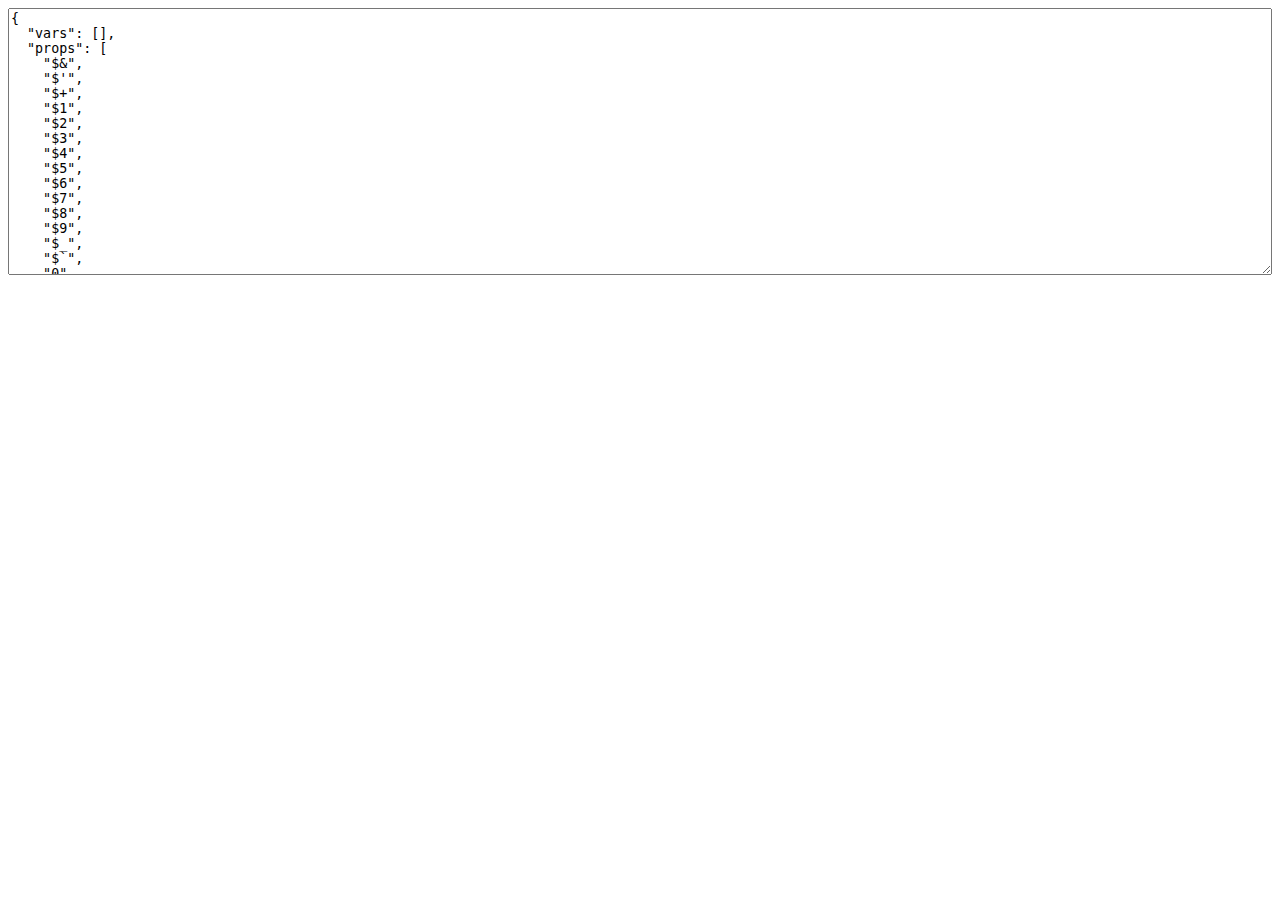
<file: node_modules/swig/node_modules/uglify-js/tools/props.html>
<html>
  <head>
  </head>
  <body>
    <script>(function(){
      var props = {};

      function addObject(obj) {
        if (obj == null) return;
        try {
          Object.getOwnPropertyNames(obj).forEach(add);
        } catch(ex) {}
        if (obj.prototype) {
          Object.getOwnPropertyNames(obj.prototype).forEach(add);
        }
        if (typeof obj == "function") {
          try {
            Object.getOwnPropertyNames(new obj).forEach(add);
          } catch(ex) {}
        }
      }

      function add(name) {
        props[name] = true;
      }

      Object.getOwnPropertyNames(window).forEach(function(thing){
        addObject(window[thing]);
      });

      try {
        addObject(new Event("click"));
        addObject(new Event("contextmenu"));
        addObject(new Event("mouseup"));
        addObject(new Event("mousedown"));
        addObject(new Event("keydown"));
        addObject(new Event("keypress"));
        addObject(new Event("keyup"));
      } catch(ex) {}

      var ta = document.createElement("textarea");
      ta.style.width = "100%";
      ta.style.height = "20em";
      ta.style.boxSizing = "border-box";
      <!-- ta.value = Object.keys(props).sort(cmp).map(function(name){ -->
      <!--   return JSON.stringify(name); -->
      <!-- }).join(",\n"); -->
      ta.value = JSON.stringify({
        vars: [],
        props: Object.keys(props).sort(cmp)
      }, null, 2);
      document.body.appendChild(ta);

      function cmp(a, b) {
        a = a.toLowerCase();
        b = b.toLowerCase();
        return a < b ? -1 : a > b ? 1 : 0;
      }
    })();</script>
  </body>
</html>
</file>
<file: public/css/about.css>
*{
    padding:0;
    margin:0;
    list-style: none;
    font-family: '微软雅黑', serif;
    text-decoration: none !important;
}
#nav{
    position: absolute;
    padding-top:20px;
    width:90%;
    left:0;
    right:0;
    top:0;
    margin:auto;
    height:50px;
}
#nav span{
    display: inline-block;
    color: #0AAC8E;
    font-size: 35px;
    float:left;
    cursor: pointer;
}
#nav span:hover{
    color:#fec503;
}
#menu{
    float:right;
}
#menu ul li{
    display: block;
    float:left;
    padding:15px;
    font-size:1.5em;
}
#menu ul li:hover{
    transition: 1s;
    transform: scale(1.2);
}
#menu ul li:hover a{
    color:#fec503;
}
#menu ul li a{
    color:#000;
}
.logout{
    position: absolute;
    right:40px;
    bottom:-62px;
    color:#97969A;
    z-index: 3;
}
.logout i{
    position: absolute;
    right:20%;
    top:-10px;
}
.speech-bubble{
    font-family: '幼圆';
    font-weight: bold;
    line-height: 40px;
    text-align: center;
    width:80px;
    height:40px;
    background:#97969A;
}
.speech-bubble a{
    text-decoration: none;
    display:block;
    font-size: 15px;
    color:#fff;
}
.speech-bubble:hover a{
    transition: 0.3s;
    transform: scale(1.1);
    color:#fff;
}
#list{
    width:35px;
    height:35px;
    background:#97969A;
    float:right;
    position: relative;
    cursor: pointer;
    margin-top:4px;
    margin-right:-45px;
}
#list:hover{
    background: #aaa;
}
.box1{
    margin:0 auto;
    margin-top:10px;
    width:15px;
    height:8px;
    border-top:2px solid #fff;
    border-bottom:2px solid #fff;
}
.box2{
    margin:0 auto;
    width:15px;
    height:7px;
    border-top:0;
    border-bottom:2px solid #fff;
}
#home{
    width:100%;
    height:608px;
    margin-top:90px;
    background:url(../../public/images/about-bg.jpg) no-repeat;
    background-size:cover;
}
.hide-bg {
    position: absolute;
    width: 100%;
    height: 608px;
    background: black;
    top:90px;
    left:0;
    opacity: 0.6;
}
.container{
    padding-left:10px;
    padding-right:10px;
    width:1170px;
}
#home h1{
    display:block;
    font-weight:bold;
    width:300px;
    height:100px;
    font-family:'Merriweather', serif;
    position:absolute;
    top:300px;
    left:0;
    right:0;
    margin:auto;
    z-index: 2;
    color:#fff;
    font-size:70px;
}

#row h2 {
    padding-bottom: 6px;
    font-size: 32px;
    font-family: '幼圆', serif;
    font-weight: bold;
    letter-spacing: 0.5px;
    margin-top: 20px;
    line-height: 1.1;
}
#row p{
    font-family: '幼圆', serif;
    color: #777;
    font-size: 15px;
    font-weight: 300;
    line-height: 26px;
    margin: 0 0 10px;
}
#row img{
    padding: 22px 0px 22px 22px;
}
</file>
<file: public/css/footer.css>
#footer{
    width:100%;
    background:black;
}
#footer .contain{
    margin: 0 auto;
    width:40%;
    padding:40px;
    color:#fff;
    border-bottom:1px solid #121212;
}
.c_t{
    position: relative;
    width:100%;
    height:180px;
}
.c_tl{
    float:left;
}
.c_tr{
    position: absolute;
    bottom: 0;
    right:0;
}
#footer .contain h3{
    padding-bottom:6px;
    margin-bottom:20px;
    font-size: 26px;
}
#footer .contain p {
    color: #777;
    font-size: 15px;
    font-weight: 300;
    line-height: 26px;
    letter-spacing: 0.2px;
}
#footer .contain .fa{
    margin-right:15px;

}
.go-top {
    background-color: #ffffff;
    box-shadow: 1px 1.732px 12px 0px rgba( 0, 0, 0, .14 ), 1px 1.732px 3px 0px rgba( 0, 0, 0, .12 );
    transition: all 1s ease;
    bottom: 2em;
    right: 2em;
    color: #333;
    font-size: 24px;
    display: none;
    position: fixed;
    text-decoration: none;
    width: 40px;
    height: 40px;
    line-height: 38px;
    text-align: center;
    border-radius: 100%;
}
.go-top:hover {
    background: #bfba55;
    border-color: transparent;
    color: #ffffff;
}
</file>
<file: public/css/study.css>
*{
    padding:0;
    margin:0;
    list-style: none;
    font-family: '微软雅黑', serif;
    text-decoration: none !important;
}
#nav{
    position: absolute;
    padding-top:20px;
    width:90%;
    left:0;
    right:0;
    top:0;
    margin:auto;
    height:50px;
}
#nav span{
    display: inline-block;
    color: #0AAC8E;
    font-size: 35px;
    float:left;
    cursor: pointer;
}
#nav span:hover{
    color:#fec503;
}
#menu{
    float:right;
}
#menu ul li{
    display: block;
    float:left;
    padding:15px;
    font-size:1.5em;
}
#menu ul li:hover{
    transition: 1s;
    transform: scale(1.2);
}
#menu ul li:hover a{
    color:#fec503;
}
#menu ul li a{
    color:#000;
}
.logout{
    position: absolute;
    right:40px;
    bottom:-62px;
    color:#97969A;
    z-index: 3;
}
.logout i{
    position: absolute;
    right:20%;
    top:-10px;
}
.speech-bubble{
    font-family: '幼圆';
    font-weight: bold;
    line-height: 40px;
    text-align: center;
    width:80px;
    height:40px;
    background:#97969A;
}
.speech-bubble a{
    text-decoration: none;
    display:block;
    font-size: 15px;
    color:#fff;
}
.speech-bubble:hover a{
    transition: 0.3s;
    transform: scale(1.1);
    color:#fff;
}
#list{
    width:35px;
    height:35px;
    background:#97969A;
    float:right;
    position: relative;
    cursor: pointer;
    margin-top:4px;
    margin-right:-45px;
}
#list:hover{
    background: #aaa;
}
.box1{
    margin:0 auto;
    margin-top:10px;
    width:15px;
    height:8px;
    border-top:2px solid #fff;
    border-bottom:2px solid #fff;
}
.box2{
    margin:0 auto;
    width:15px;
    height:7px;
    border-top:0;
    border-bottom:2px solid #fff;
}
#home{
    width:100%;
    height:608px;
    margin-top:90px;
    background:url(../../public/images/about-bg.jpg) no-repeat;
    background-size:cover;
}
.hide-bg {
    position: absolute;
    width: 100%;
    height: 608px;
    background: black;
    top:90px;
    left:0;
    opacity: 0.6;
}
.container{
    padding-left:10px;
    padding-right:10px;
    width:1170px;
}
#home h1{
    display:block;
    font-weight:bold;
    width:400px;
    height:100px;
    font-family:'Merriweather', serif;
    position:absolute;
    top:300px;
    left:0;
    right:0;
    margin:auto;
    z-index: 2;
    color:#fff;
    font-size:70px;
}

#row h2 {
    padding-bottom: 6px;
    font-size: 32px;
    font-family: '幼圆', serif;
    font-weight: bold;
    letter-spacing: 0.5px;
    margin-top: 20px;
    line-height: 1.1;
}
#row p{
    font-family: '幼圆', serif;
    color: #777;
    font-size: 15px;
    font-weight: 300;
    line-height: 26px;
    margin: 0 0 10px;
}
#row img{
    padding: 22px 0px 22px 22px;
}
</file>
